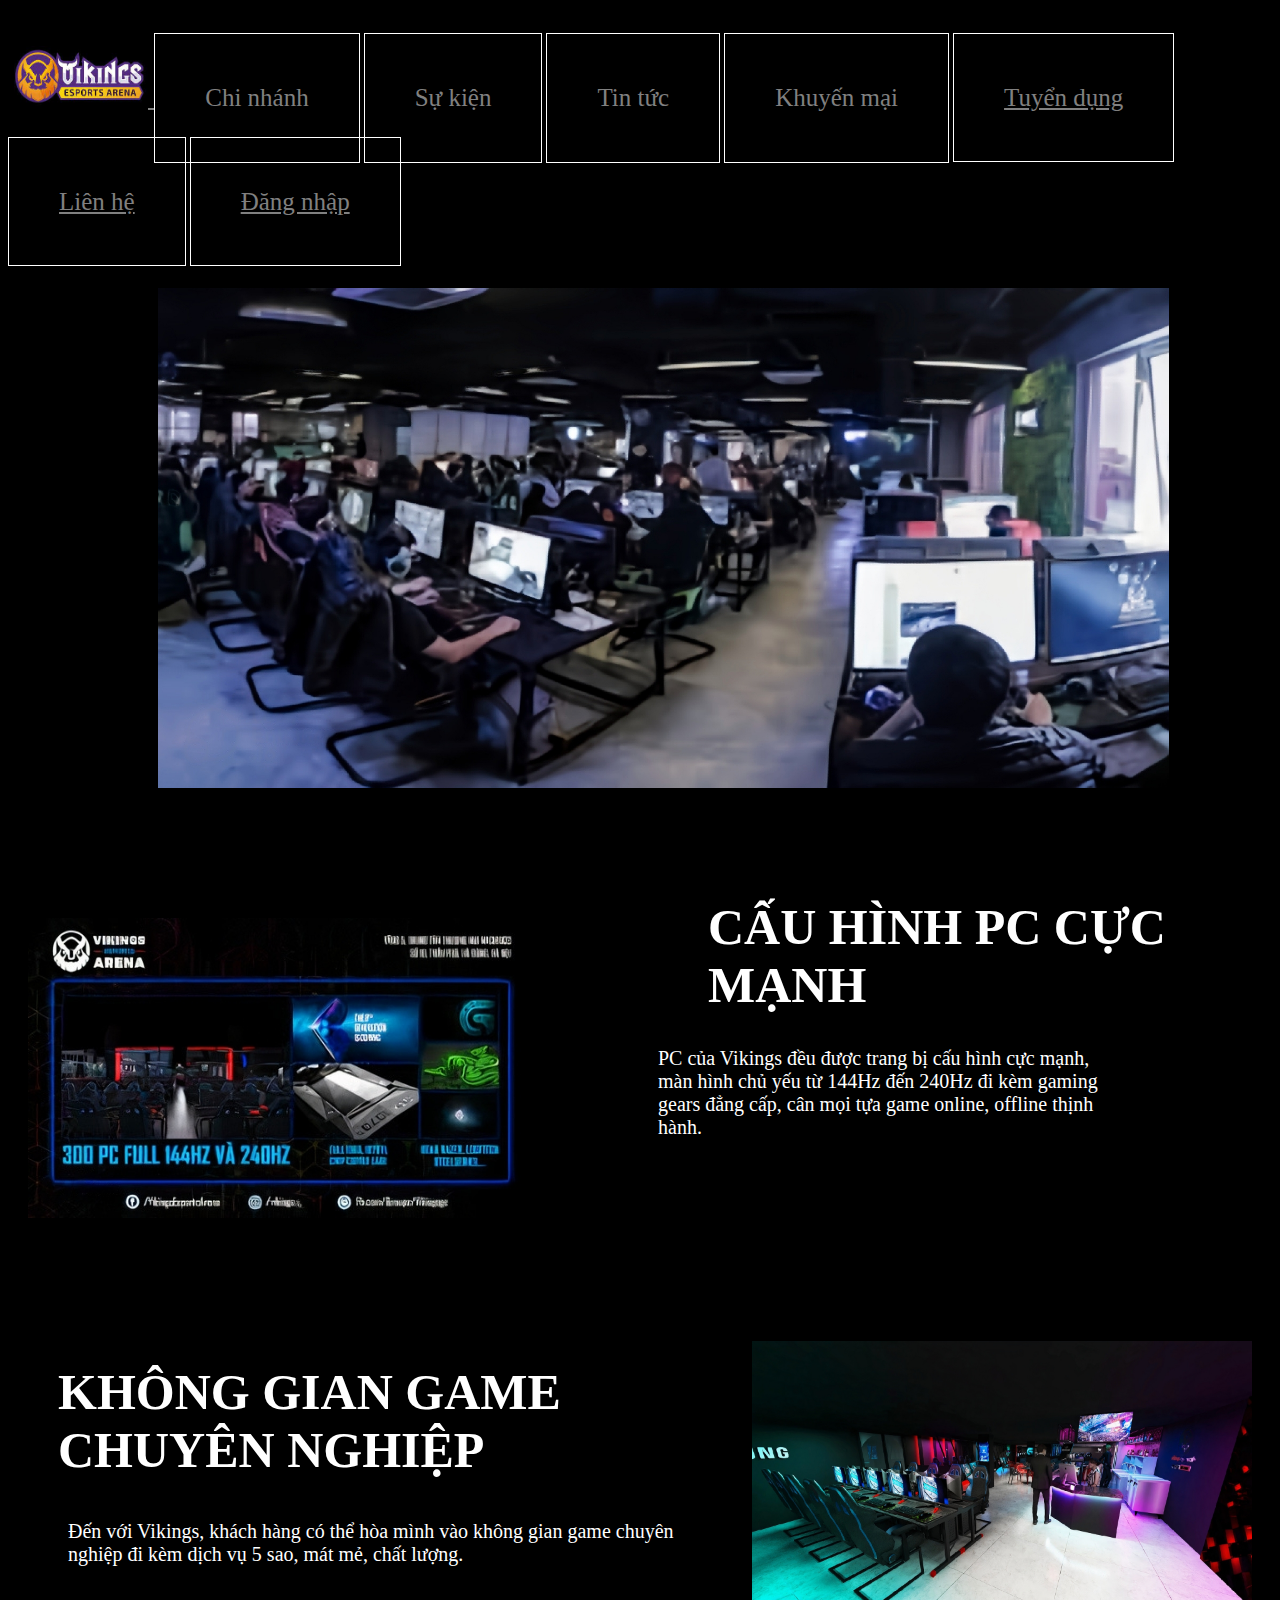
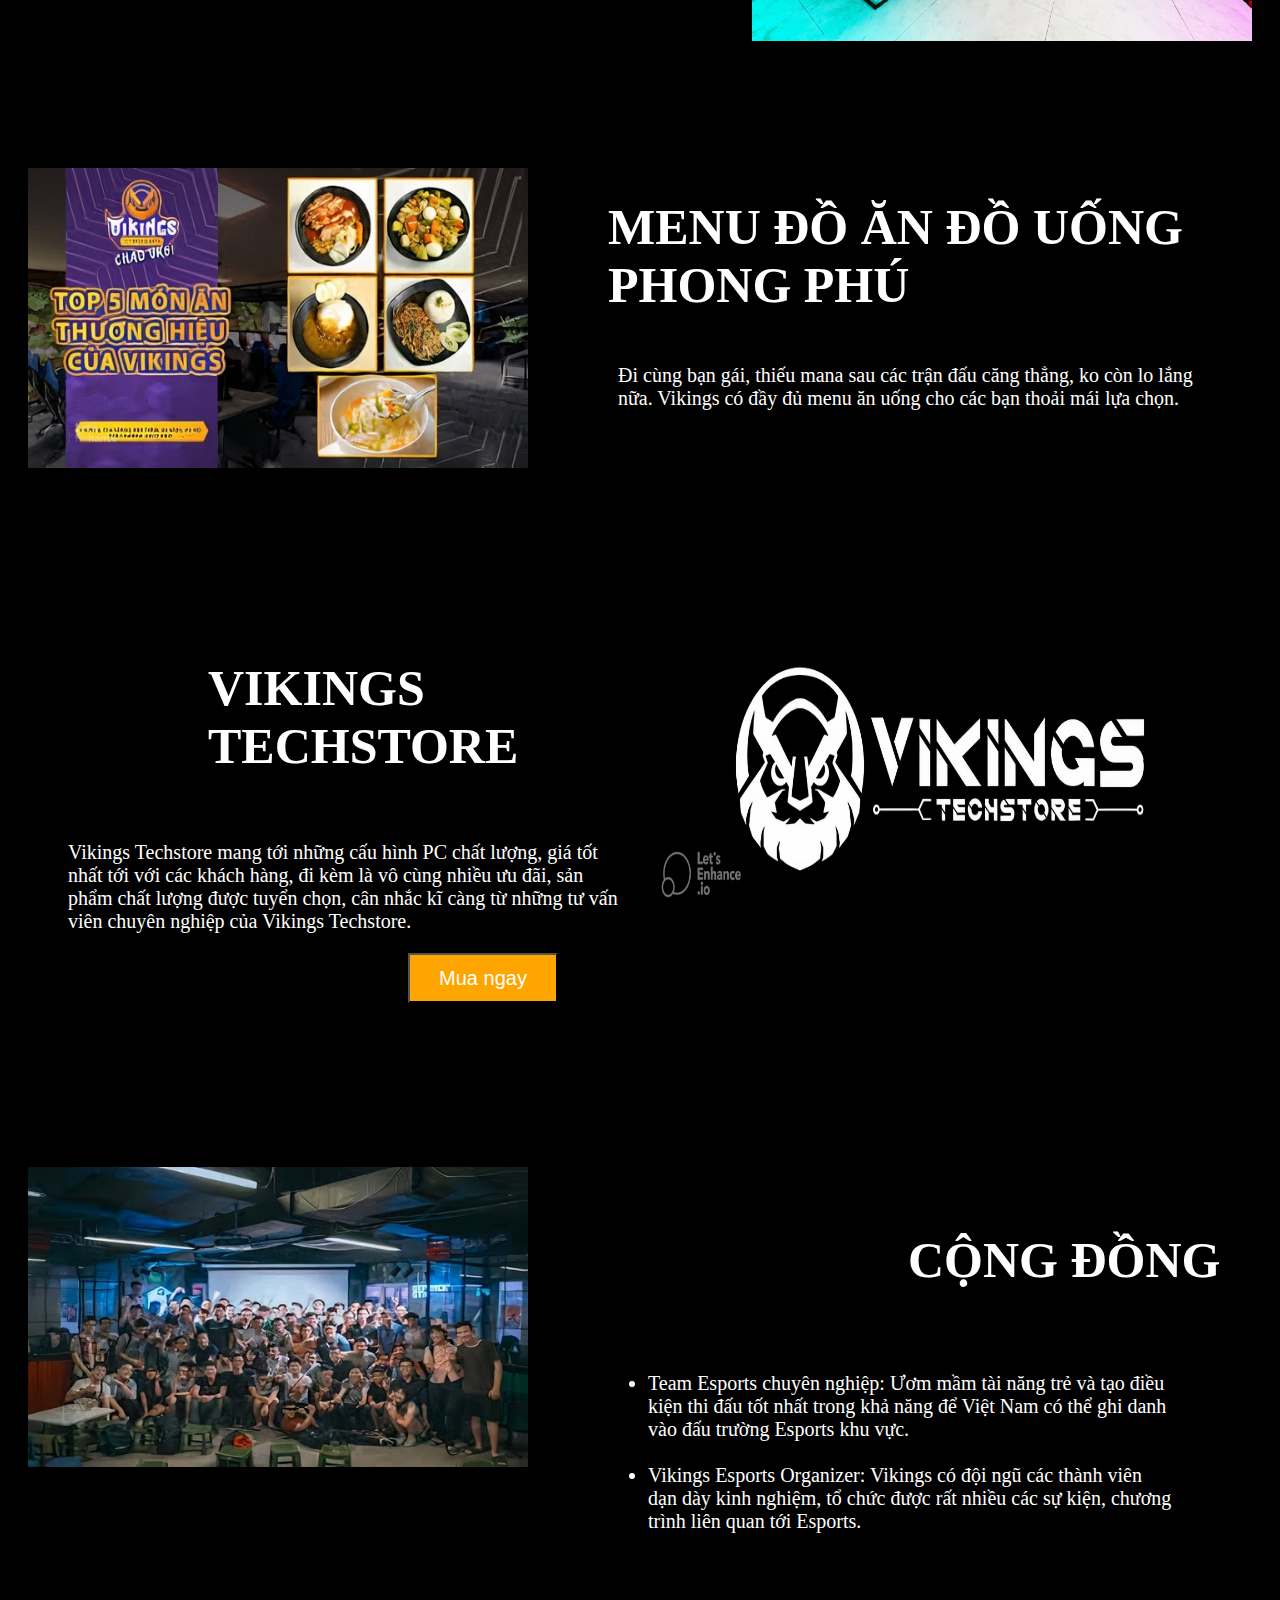
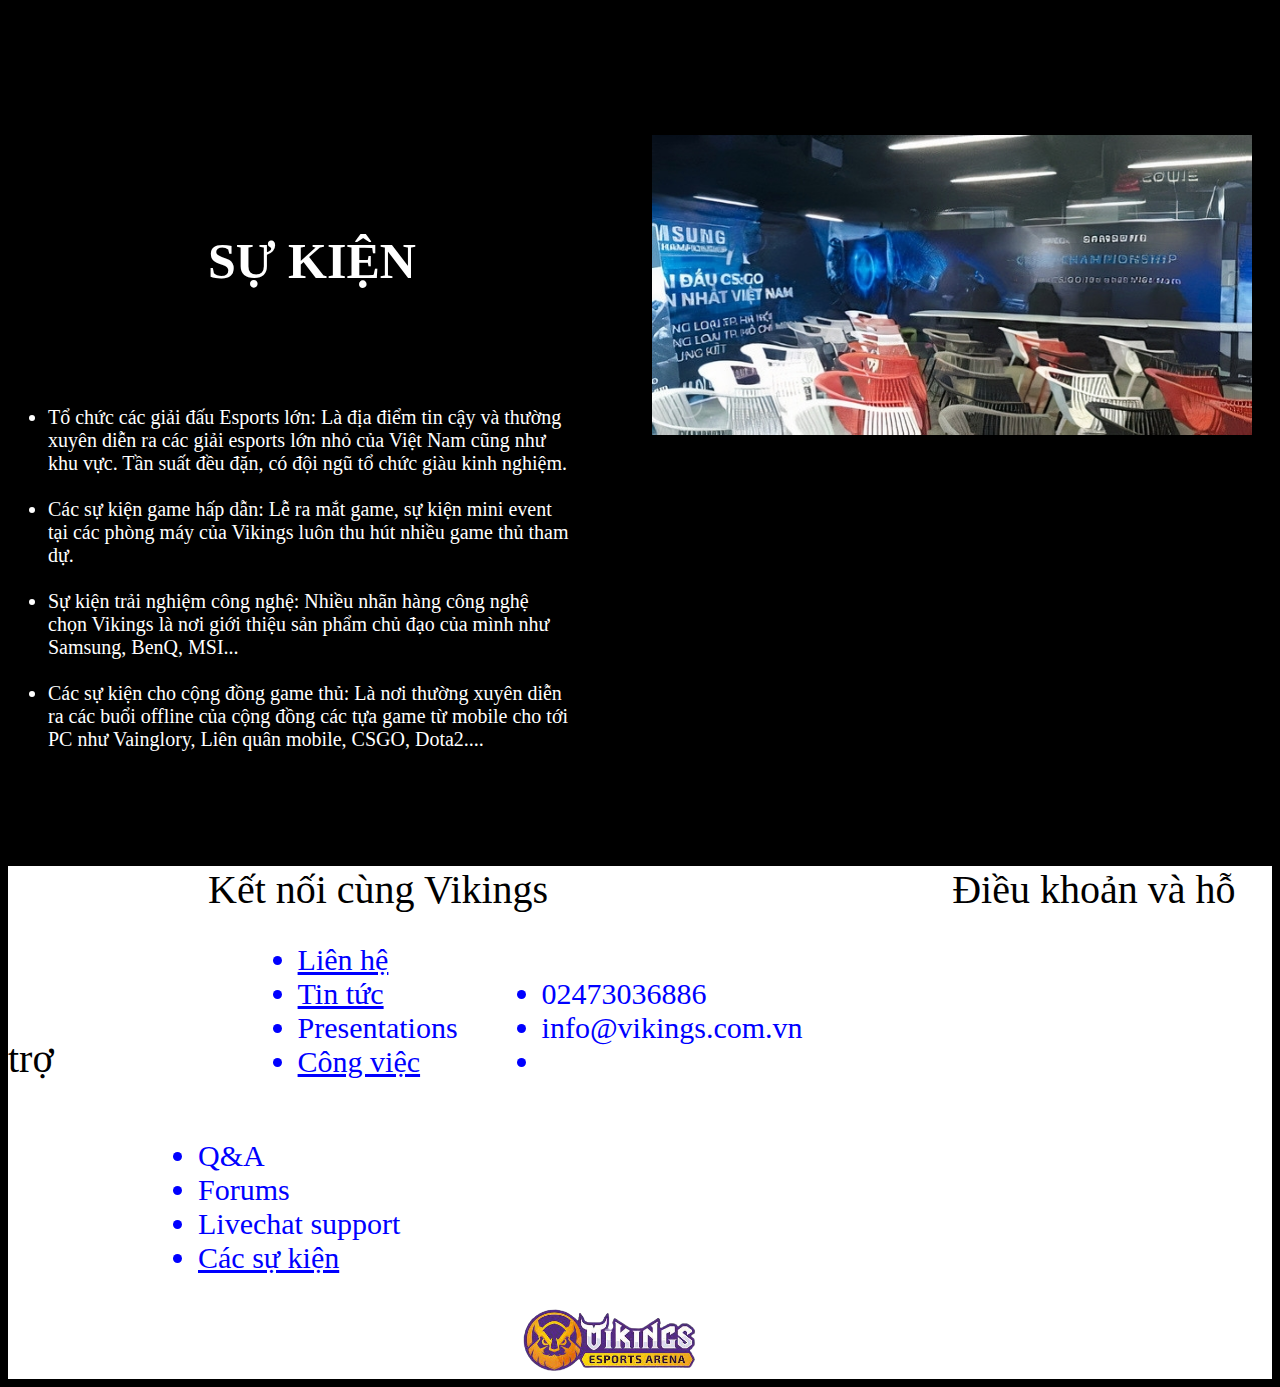
<file: Vikings/index.html>
<!DOCTYPE html>
<html lang="vi">
<head>
   <meta charset="UTF-8">
   <title>Vikings</title>
   <link href="css/style.css" rel="stylesheet">
   <link rel="stylesheet" href="https://cdnjs.cloudflare.com/ajax/libs/font-awesome/6.4.0/css/all.min.css" integrity="sha512-iecdLmaskl7CVkqkXNQ/ZH/XLlvWZOJyj7Yy7tcenmpD1ypASozpmT/E0iPtmFIB46ZmdtAc9eNBvH0H/ZpiBw==" crossorigin="anonymous" referrerpolicy="no-referrer" />
</head>
<body>
<div class="container">
   <nav>
      <a href="#"> <img src="img/logo.jpg" width="140" height="60" alt="logo"> </a>
      <div class="dropdown">
        <p style="border: 1px solid white; padding: 50px;">Chi nhánh</p>
        <div class="dropdown-content">
          <a href="vikinghht.html">Vikings Esports Arena 713 Hoàng Hoa Thám</a>
          <a href="vikingdtn.html">Vikings Esports Arena 15 Đoàn Trần Nghiệp</a>
          <a href="vikingxvnt.html">Vikings Esports Arena 512 Xô Viết Nghệ Tĩnh</a>
        </div>
      </div>
      <div class="dropdown">
        <p style="border: 1px solid white; padding: 50px;"">Sự kiện</p>
        <div class="dropdown-content">
          <p>Giải đấu Vikings LoL Pro League (Đã kết thúc)</p>
          <p>Giải PUBG Discord Vikings Gaming (Đã kết thúc)</p>
          <p>Dota2 Vikings (Đã kết thúc)</p>
          <a href="sukien.html" style="color: orange; margin-left: 450px;">Xem thêm</a>
        </div>
      </div>
      <div class="dropdown">
        <p style="border: 1px solid white; padding: 50px;"">Tin tức</p>
        <div class="dropdown-content">
          <p>Bếp Vikings cập nhật menu mới</p>
          <p>Top game mobile sắp ra mắt năm 2023</p>
          <p>Game award 2022</p>
          <a href="tintuc.html" style="color: orange; margin-left: 450px;">Xem thêm</a>
        </div>
      </div>
      <div class="dropdown">
        <p style="border: 1px solid white; padding: 50px;"">Khuyến mại</p>
        <div class="dropdown-content">
          <p>Khuyển mãi 100% nạp cho khách hàng mới (Đẫ kết thúc)</p>
          <p>Giảm giá giờ chơi (Đã kết thúc)</p>
          <p>Khuyến mãi combo (Đã kết thúc)</p>
          <a href="khuyenmai.html" style="color: orange; margin-left: 450px;">Xem thêm</a>
        </div>
      </div>
      <a href="tuyendung.html" style="border: 1px solid white; padding: 50px;">Tuyển dụng</a>
      <a href="lienhe.html" style="border: 1px solid white; padding: 50px;">Liên hệ</a>
      <a href="dangnhap.html" style="border: 1px solid white; padding: 50px;">Đăng nhập</a>
   </nav>
   <br><br><br><br>
<div class="slideshow-container">
   <div class="mySlides fade">
     <img src="img/pic1.jpeg" style="margin-left:150px; height:500px; width:80%">
   </div>
   <div class="mySlides fade">
     <img src="img/pic2.jpg" style="margin-left:150px; height:500px; width:80%">
   </div>
   <div class="mySlides fade">
     <img src="img/pic3.jpg" style="margin-left:150px; height: 500px; width:80%">
   </div>
   <div class="mySlides fade">
    <img src="img/pic4.jpg" style="margin-left:150px; height: 500px; width:80%">
  </div>
  <div class="mySlides fade">
    <img src="img/pic5.jpg" style="margin-left:150px; height: 500px; width:80%">
  </div>
   <script>
    let slideIndex = 0;
    showSlides();
    function showSlides() {
      let i;
      let slides = document.getElementsByClassName("mySlides");
      for (i = 0; i < slides.length; i++) {
        slides[i].style.display = "none";  
      }
      slideIndex++;
      if (slideIndex > slides.length) {slideIndex = 1}
      slides[slideIndex-1].style.display = "block";  
      setTimeout(showSlides, 5000); 
    }
    </script>
    <br><br><br><br>
<div class="introduction">
      <img src="img/pic6.jpeg" style="float: left; margin:20px; height:300px; width:500px">
      <h1 style="margin-left:700px; font-size:50px">CẤU HÌNH PC CỰC MẠNH</h1>
      <p style="margin-left:650px; margin-right:150px ; font-size:20px">PC của Vikings đều được trang bị cấu hình cực mạnh, màn hình chủ yếu từ 144Hz đến 240Hz đi kèm gaming gears đẳng cấp, cân mọi tựa game online, offline thịnh hành.</p>
      <br><br><br><br><br><br><br><br><br>
      <img src="img/pic7.jpeg" style="float: right; margin:20px; height:300px; width:500px">
      <h2 style="margin-left:50px; font-size:50px">KHÔNG GIAN GAME CHUYÊN NGHIỆP</h2>
      <p style="margin-left:60px; margin-right:560px ; font-size:20px">Đến với Vikings, khách hàng có thể hòa mình vào không gian game chuyên nghiệp đi kèm dịch vụ 5 sao, mát mẻ, chất lượng.</p>
      <br><br><br><br><br><br><br><br><br>
      <img src="img/pic8.jpeg" style="float: left; margin:20px; height:300px; width:500px">
      <h3 style="margin-left:600px; font-size:50px">MENU ĐỒ ĂN ĐỒ UỐNG PHONG PHÚ</h3>
      <p style="margin-left:610px; margin-right:74px ; font-size:20px">Đi cùng bạn gái, thiếu mana sau các trận đấu căng thẳng, ko còn lo lắng nữa. Vikings có đầy đủ menu ăn uống cho các bạn thoải mái lựa chọn.</p>
      <br><br><br><br><br><br><br><br><br>
      <img src="img/pic9.jpg" style="float: right; margin:20px; height:300px; width:600px">
      <h4 style="margin-left:200px; font-size:50px">VIKINGS TECHSTORE</h4>
      <p style="margin-left:60px; margin-right:560px ; font-size:20px">Vikings Techstore mang tới những cấu hình PC chất lượng, giá tốt nhất tới với các khách hàng, đi kèm là vô cùng nhiều ưu đãi, sản phẩm chất lượng được tuyển chọn, cân nhắc kĩ càng từ những tư vấn viên chuyên nghiệp của Vikings Techstore.</p>
      <a style="margin-left:400px" href="https://shopee.vn/vikings_techstore" target="_blank"><button style="height:50px; width:150px" type="button">Mua ngay</button></a>
      <br><br><br><br><br><br><br><br><br>
      <img src="img/pic10.jpeg" style="float: left; margin:20px; height:300px; width:500px">
      <h5 style="margin-left:900px; font-size:50px">CỘNG ĐỒNG</h3>
      <ul style="font-size:20px ; margin-left:600px; margin-right:100px">
        <li>Team Esports chuyên nghiệp: Ươm mầm tài năng trẻ và tạo điều kiện thi đấu tốt nhất trong khả năng để Việt Nam có thể ghi danh vào đấu trường Esports khu vực.</li><br>
        <li>Vikings Esports Organizer: Vikings có đội ngũ các thành viên dạn dày kinh nghiệm, tổ chức được rất nhiều các sự kiện, chương trình liên quan tới Esports.</li>
      </ul> 
      <br><br><br><br><br><br><br><br><br>
      <img src="img/pic11.jpeg" style="float: right; margin:20px; height:300px; width:600px">
      <h6 style="margin-left:200px; font-size:50px">SỰ KIỆN</h6>
      <ul style="font-size: 20px; margin-right:700px">
        <li>Tổ chức các giải đấu Esports lớn: Là địa điểm tin cậy và thường xuyên diễn ra các giải esports lớn nhỏ của Việt Nam cũng như khu vực. Tần suất đều đặn, có đội ngũ tổ chức giàu kinh nghiệm.</li><br>
        <li>Các sự kiện game hấp dẫn: Lễ ra mắt game, sự kiện mini event tại các phòng máy của Vikings luôn thu hút nhiều game thủ tham dự.</li><br>
        <li>Sự kiện trải nghiệm công nghệ: Nhiều nhãn hàng công nghệ chọn Vikings là nơi giới thiệu sản phẩm chủ đạo của mình như Samsung, BenQ, MSI...</li><br>
        <li>Các sự kiện cho cộng đồng game thủ: Là nơi thường xuyên diễn ra các buổi offline của cộng đồng các tựa game từ mobile cho tới PC như Vainglory, Liên quân mobile, CSGO, Dota2....</li><br>
      </ul>
    </div>
    <br><br><br><br>
   <footer>
       <h7 style="margin-left: 200px; font-size: 40px;">Kết nối cùng Vikings</h7>
       <h8 style="margin-left: 400px; font-size: 40px;">Điều khoản và hỗ trợ</h8>
       <ul style="font-size: 30px; margin-left: 200px; width: 200px; display: inline-block;">
        <li><a href="lienhe.html" style="color: blue;">Liên hệ</a></li>
        <li><a href="tintuc.html" style="color: blue;">Tin tức</a></li>
        <li>Presentations</li>
        <li><a href="tuyendung.html" style="color: blue;">Công việc</a></li>
      </ul>
      <ul style="font-size: 30px; width: 300px; display: inline-block;">
        <li><i class="fa-solid fa-phone"></i>02473036886</li>
        <li><i class="fa-solid fa-envelope"></i>info@vikings.com.vn</li>
        <li><a href="https://www.facebook.com/Vikings.Gaming" target="_blank"><i class="fa-brands fa-square-facebook fa-xl" style="color: blue;"></i></a></li>
      </ul>
      <ul style="font-size: 30px; margin-left: 150px; width: 300px; display: inline-block;">
        <li>Q&A</li>
        <li>Forums</li>
        <li>Livechat support</li>
        <li><a href="sukien.html" style="color: blue;">Các sự kiện</a></li>
      </ul>
      <br>
      <img src="img/logo2.png" style="height:70px; margin-left: 40%;">
   </footer>
</div>
<script src="js/firebase.js"></script>
</body>
</html>
</file>
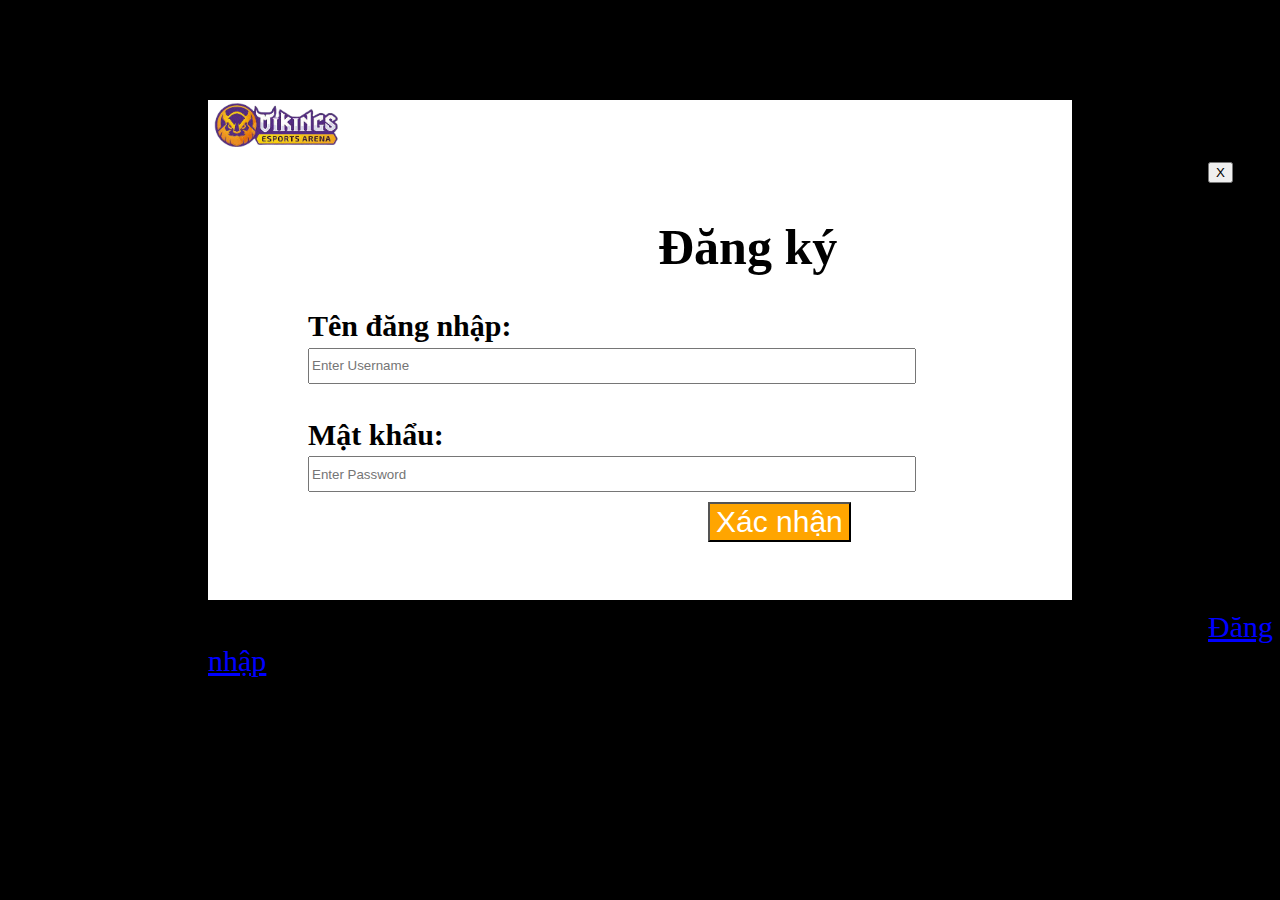
<file: Vikings/dangky.html>
<!DOCTYPE html>
<html lang="vi">
<head>
   <meta charset="UTF-8">
   <title>Đăng Ký</title>
   <link href="css/style.css" rel="stylesheet">
   <link rel="stylesheet" href="https://cdnjs.cloudflare.com/ajax/libs/font-awesome/6.4.0/css/all.min.css" integrity="sha512-iecdLmaskl7CVkqkXNQ/ZH/XLlvWZOJyj7Yy7tcenmpD1ypASozpmT/E0iPtmFIB46ZmdtAc9eNBvH0H/ZpiBw==" crossorigin="anonymous" referrerpolicy="no-referrer" />
</head>
<body>
    <div class="form-popup" id="myForm">
        <form action="index.html" class="form-container">
            <img src="img/logo2.png" style="height:50px; float: left;">  
            <a href="index.html"><button type="button">X</button></a>
          <h1 style="margin-left: 450px; font-size: 50px;">Đăng ký</h1>
          <label style="margin-left: 100px;" for="user"><b><i class="fa-solid fa-user"></i> Tên đăng nhập:</b></label>
          <br>
          <input type="text" placeholder="Enter Username" name="user" required style="height: 30px; width: 600px; margin-left: 100px;">
          <br><br>
          <label style="margin-left: 100px;" for="pass"><b><i class="fa-solid fa-lock"></i> Mật khẩu:</b></label>
          <br>
          <input type="password" placeholder="Enter Password" name="pass" required style="height: 30px; width: 600px; margin-left: 100px">
          <br>
          <button style="color: white; font-size: 30px; margin-left: 500px; margin-top:10px" type="submit" class="btn">Xác nhận</button>
        </form>
        <br><br>
        <a href="dangnhap.html">Đăng nhập</a>
      </div>
</body>
</file>
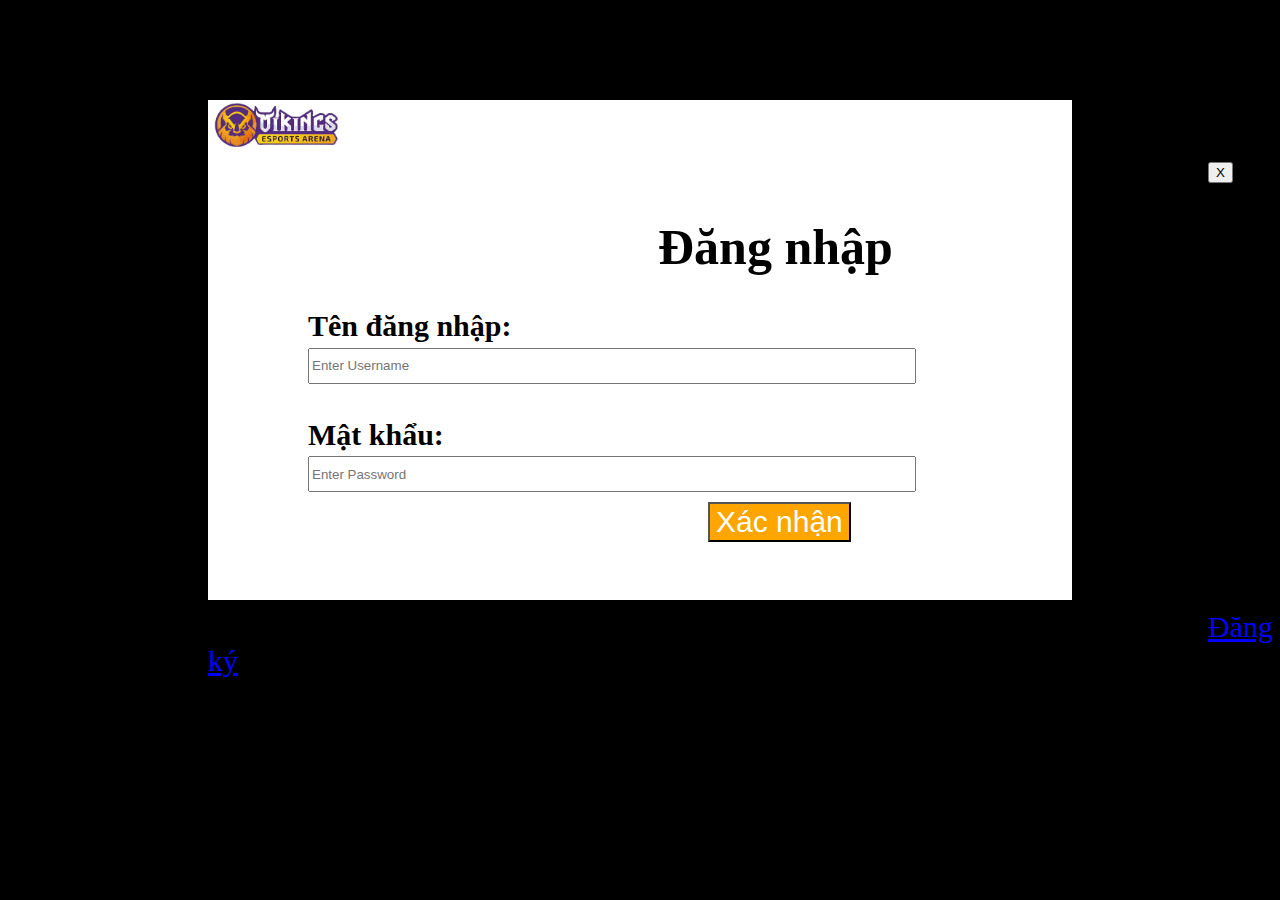
<file: Vikings/dangnhap.html>
<!DOCTYPE html>
<html lang="vi">
<head>
   <meta charset="UTF-8">
   <title>Đăng nhập</title>
   <link href="css/style.css" rel="stylesheet">
   <link rel="stylesheet" href="https://cdnjs.cloudflare.com/ajax/libs/font-awesome/6.4.0/css/all.min.css" integrity="sha512-iecdLmaskl7CVkqkXNQ/ZH/XLlvWZOJyj7Yy7tcenmpD1ypASozpmT/E0iPtmFIB46ZmdtAc9eNBvH0H/ZpiBw==" crossorigin="anonymous" referrerpolicy="no-referrer" />
</head>
<body>
    <div class="form-popup" id="myForm">
        <form action="index.html" class="form-container">
            <img src="img/logo2.png" style="height:50px; float: left;">  
            <a href="index.html"><button type="button">X</button></a>
          <h1 style="margin-left: 450px; font-size: 50px;">Đăng nhập</h1>
          <label style="margin-left: 100px;" for="user"><b><i class="fa-solid fa-user"></i> Tên đăng nhập:</b></label>
          <br>
          <input type="text" placeholder="Enter Username" name="user" required style="height: 30px; width: 600px; margin-left: 100px;">
          <br><br>
          <label style="margin-left: 100px;" for="pass"><b><i class="fa-solid fa-lock"></i> Mật khẩu:</b></label>
          <br>
          <input type="password" placeholder="Enter Password" name="pass" required style="height: 30px; width: 600px; margin-left: 100px">
          <br>
          <button style="color: white; font-size: 30px; margin-left: 500px; margin-top:10px" type="submit" class="btn">Xác nhận</button>
        </form>
        <br><br>
        <a href="dangky.html">Đăng ký</a>
      </div>
</body>
</file>
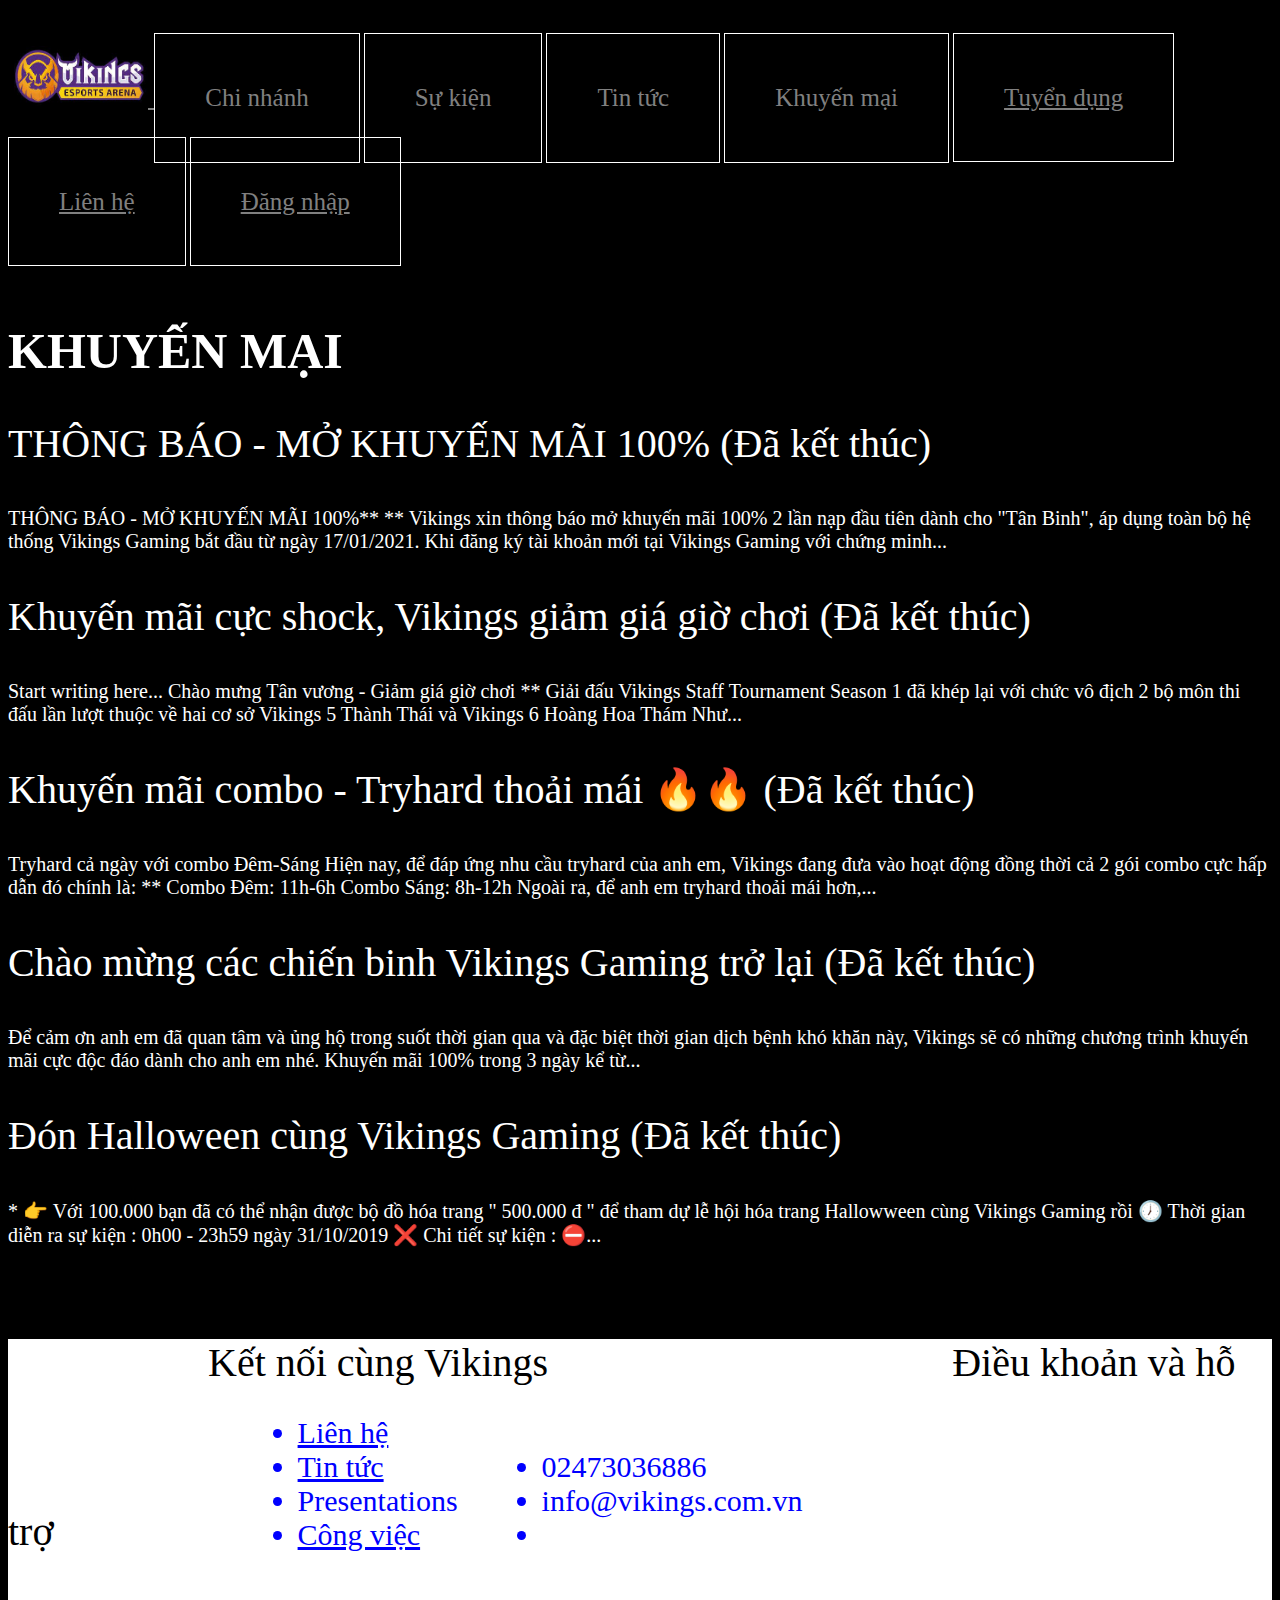
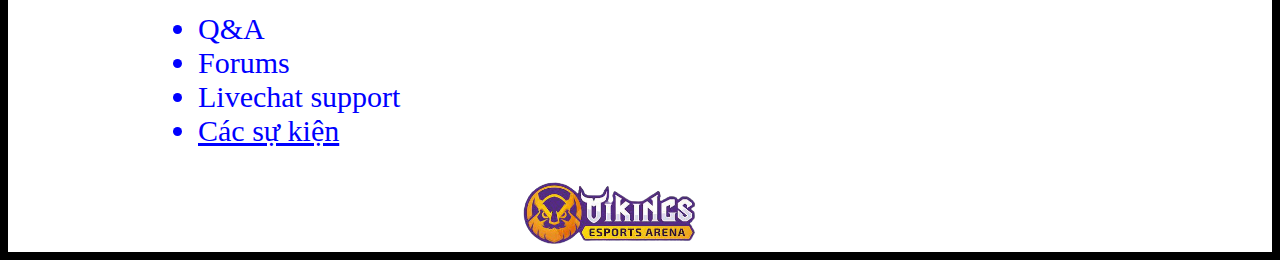
<file: Vikings/khuyenmai.html>
<!DOCTYPE html>
<html lang="vi">
<head>
   <meta charset="UTF-8">
   <title>Khuyến mại</title>
   <link href="css/style.css" rel="stylesheet">
   <link rel="stylesheet" href="https://cdnjs.cloudflare.com/ajax/libs/font-awesome/6.4.0/css/all.min.css" integrity="sha512-iecdLmaskl7CVkqkXNQ/ZH/XLlvWZOJyj7Yy7tcenmpD1ypASozpmT/E0iPtmFIB46ZmdtAc9eNBvH0H/ZpiBw==" crossorigin="anonymous" referrerpolicy="no-referrer" />
</head>
<body>
<div class="container">
   <nav>
      <a href="index.html"> <img src="img/logo.jpg" width="140" height="60" alt="logo"> </a>
      <div class="dropdown">
        <p style="border: 1px solid white; padding: 50px;">Chi nhánh</p>
        <div class="dropdown-content">
          <a href="vikinghht.html">Vikings Esports Arena 713 Hoàng Hoa Thám</a>
          <a href="vikingdtn.html">Vikings Esports Arena 15 Đoàn Trần Nghiệp</a>
          <a href="vikingxvnt.html">Vikings Esports Arena 512 Xô Viết Nghệ Tĩnh</a>
        </div>
      </div>
      <div class="dropdown">
        <p style="border: 1px solid white; padding: 50px;"">Sự kiện</p>
        <div class="dropdown-content">
          <p>Giải đấu Vikings LoL Pro League (Đã kết thúc)</p>
          <p>Giải PUBG Discord Vikings Gaming (Đã kết thúc)</p>
          <p>Dota2 Vikings (Đã kết thúc)</p>
          <a href="sukien.html" style="color: orange; margin-left: 450px;">Xem thêm</a>
        </div>
      </div>
      <div class="dropdown">
        <p style="border: 1px solid white; padding: 50px;"">Tin tức</p>
        <div class="dropdown-content">
          <p>Bếp Vikings cập nhật menu mới</p>
          <p>Top game mobile sắp ra mắt năm 2023</p>
          <p>Game award 2022</p>
          <a href="tintuc.html" style="color: orange; margin-left: 450px;">Xem thêm</a>
        </div>
      </div>
      <div class="dropdown">
        <p style="border: 1px solid white; padding: 50px;"">Khuyến mại</p>
        <div class="dropdown-content">
          <p>Khuyển mãi 100% nạp cho khách hàng mới (Đẫ kết thúc)</p>
          <p>Giảm giá giờ chơi (Đã kết thúc)</p>
          <p>Khuyến mãi combo (Đã kết thúc)</p>
          <a href="#" style="color: orange; margin-left: 450px;">Xem thêm</a>
        </div>
      </div>
      <a href="tuyendung.html" style="border: 1px solid white; padding: 50px;">Tuyển dụng</a>
      <a href="lienhe.html" style="border: 1px solid white; padding: 50px;">Liên hệ</a>
      <a href="dangnhap.html" style="border: 1px solid white; padding: 50px;">Đăng nhập</a>
   </nav>
   <br><br><br><br>
<div class="introduction">
      <h1 style="font-size: 50px;">KHUYẾN MẠI</h1>
      <p style="font-size: 40px;">THÔNG BÁO - MỞ KHUYẾN MÃI 100% (Đã kết thúc)</p>
      <p style="font-size: 20px;">THÔNG BÁO - MỞ KHUYẾN MÃI 100%** ** Vikings xin thông báo mở khuyến mãi 100% 2 lần nạp đầu tiên dành cho "Tân Binh", áp dụng toàn bộ hệ thống Vikings Gaming bắt đầu từ ngày 17/01/2021. Khi đăng ký tài khoản mới tại Vikings Gaming với chứng minh...</p>
      <p style="font-size: 40px;">Khuyến mãi cực shock, Vikings giảm giá giờ chơi (Đã kết thúc)</p>
      <p style="font-size: 20px;">Start writing here... Chào mưng Tân vương - Giảm giá giờ chơi ** Giải đấu Vikings Staff Tournament Season 1 đã khép lại với chức vô địch 2 bộ môn thi đấu lần lượt thuộc về hai cơ sở Vikings 5 Thành Thái và Vikings 6 Hoàng Hoa Thám Như...</p>
      <p style="font-size: 40px;">Khuyến mãi combo - Tryhard thoải mái 🔥🔥 (Đã kết thúc)</p>
      <p style="font-size: 20px;">Tryhard cả ngày với combo Đêm-Sáng Hiện nay, để đáp ứng nhu cầu tryhard của anh em, Vikings đang đưa vào hoạt động đồng thời cả 2 gói combo cực hấp dẫn đó chính là: ** Combo Đêm: 11h-6h Combo Sáng: 8h-12h Ngoài ra, để anh em tryhard thoải mái hơn,...</p>
      <p style="font-size: 40px;">Chào mừng các chiến binh Vikings Gaming trở lại (Đã kết thúc)</p>
      <p style="font-size: 20px;">Để cảm ơn anh em đã quan tâm và ủng hộ trong suốt thời gian qua và đặc biệt thời gian dịch bệnh khó khăn này, Vikings sẽ có những chương trình khuyến mãi cực độc đáo dành cho anh em nhé. Khuyến mãi 100% trong 3 ngày kể từ...</p>
      <p style="font-size: 40px;">Đón Halloween cùng Vikings Gaming (Đã kết thúc)</p>
      <p style="font-size: 20px;">* 👉 Với 100.000 bạn đã có thể nhận được bộ đồ hóa trang " 500.000 đ " để tham dự lễ hội hóa trang Hallowween cùng Vikings Gaming rồi 🕖 Thời gian diễn ra sự kiện : 0h00 - 23h59 ngày 31/10/2019 ❌ Chi tiết sự kiện : ⛔️...</p>
    </div>
    <br><br><br><br>
   <footer>
    <h7 style="margin-left: 200px; font-size: 40px;">Kết nối cùng Vikings</h7>
    <h8 style="margin-left: 400px; font-size: 40px;">Điều khoản và hỗ trợ</h8>
       <ul style="font-size: 30px; margin-left: 200px; width: 200px; display: inline-block;">
        <li><a href="lienhe.html" style="color: blue;">Liên hệ</a></li>
        <li><a href="tintuc.html" style="color: blue;">Tin tức</a></li>
        <li>Presentations</li>
        <li><a href="tuyendung.html" style="color: blue;">Công việc</a></li>
      </ul>
      <ul style="font-size: 30px; width: 300px; display: inline-block;">
        <li><i class="fa-solid fa-phone"></i>02473036886</li>
        <li><i class="fa-solid fa-envelope"></i>info@vikings.com.vn</li>
        <li><a href="https://www.facebook.com/Vikings.Gaming" target="_blank"><i class="fa-brands fa-square-facebook fa-xl" style="color: blue;"></i></a></li>
      </ul>
      <ul style="font-size: 30px; margin-left: 150px; width: 300px; display: inline-block;">
        <li>Q&A</li>
        <li>Forums</li>
        <li>Livechat support</li>
        <li><a href="sukien.html" style="color: blue;">Các sự kiện</a></li>
      </ul>
      <br>
      <img src="img/logo2.png" style="height:70px; margin-left: 40%;">
   </footer>
</div>
</body>
</html>
</file>
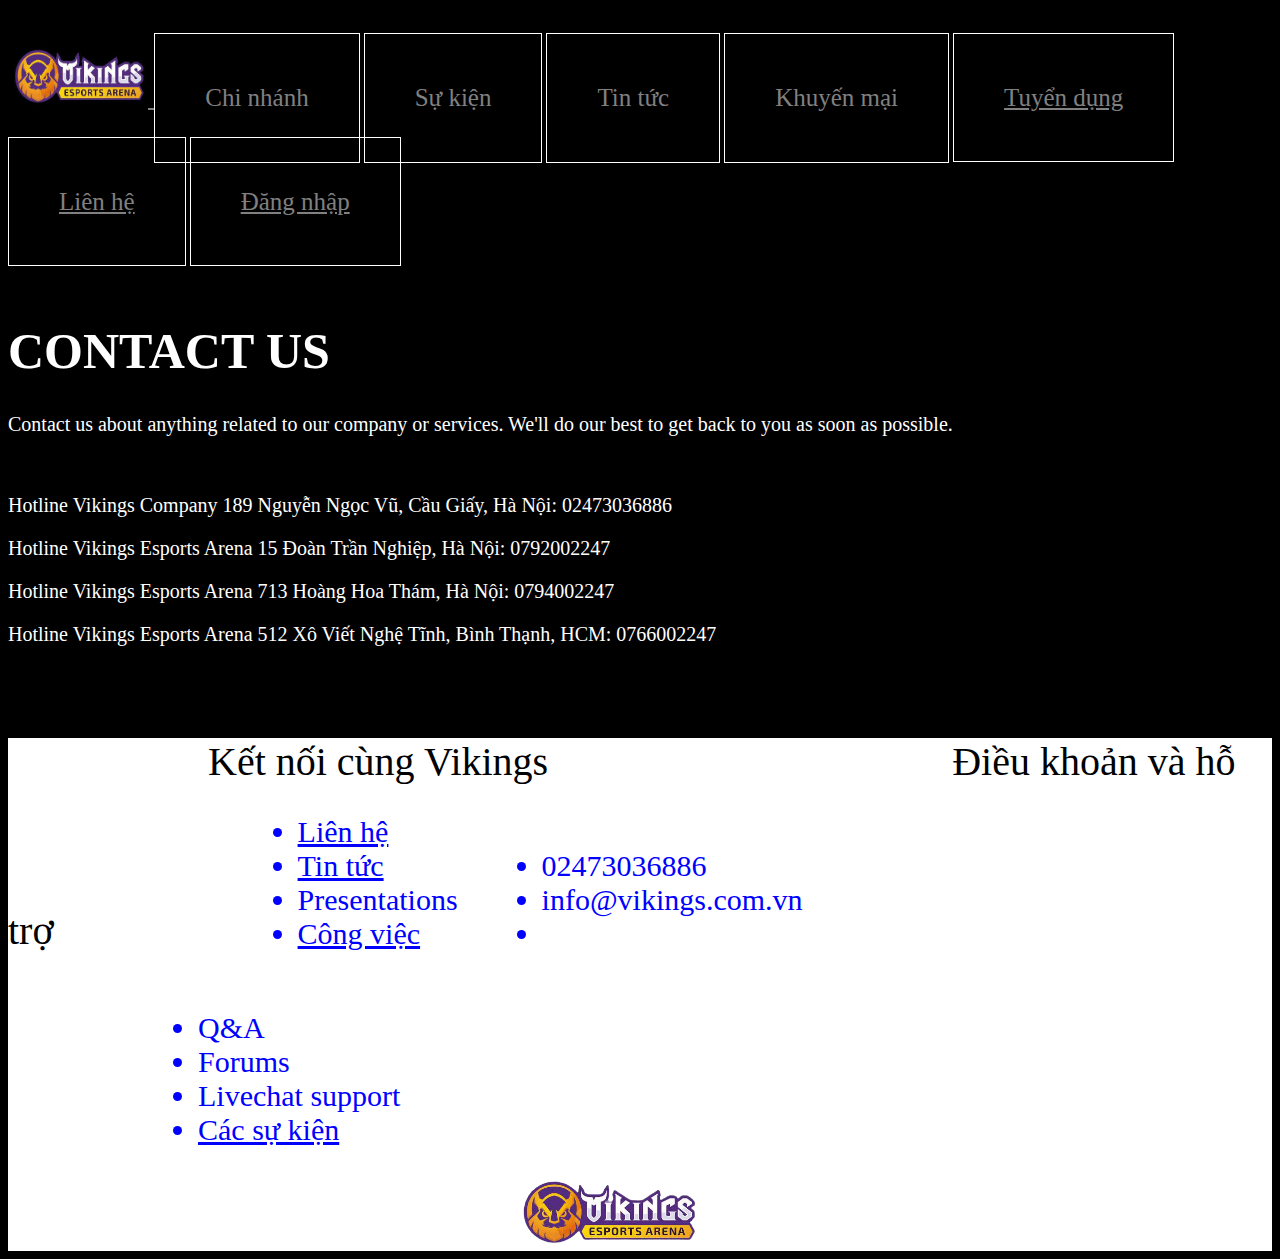
<file: Vikings/lienhe.html>
<!DOCTYPE html>
<html lang="vi">
<head>
   <meta charset="UTF-8">
   <title>Liên hệ</title>
   <link href="css/style.css" rel="stylesheet">
   <link rel="stylesheet" href="https://cdnjs.cloudflare.com/ajax/libs/font-awesome/6.4.0/css/all.min.css" integrity="sha512-iecdLmaskl7CVkqkXNQ/ZH/XLlvWZOJyj7Yy7tcenmpD1ypASozpmT/E0iPtmFIB46ZmdtAc9eNBvH0H/ZpiBw==" crossorigin="anonymous" referrerpolicy="no-referrer" />
</head>
<body>
<div class="container">
   <nav>
      <a href="index.html"> <img src="img/logo.jpg" width="140" height="60" alt="logo"> </a>
      <div class="dropdown">
        <p style="border: 1px solid white; padding: 50px;">Chi nhánh</p>
        <div class="dropdown-content">
          <a href="vikinghht.html">Vikings Esports Arena 713 Hoàng Hoa Thám</a>
          <a href="vikingdtn.html">Vikings Esports Arena 15 Đoàn Trần Nghiệp</a>
          <a href="vikingxvnt.html">Vikings Esports Arena 512 Xô Viết Nghệ Tĩnh</a>
        </div>
      </div>
      <div class="dropdown">
        <p style="border: 1px solid white; padding: 50px;"">Sự kiện</p>
        <div class="dropdown-content">
          <p>Giải đấu Vikings LoL Pro League (Đã kết thúc)</p>
          <p>Giải PUBG Discord Vikings Gaming (Đã kết thúc)</p>
          <p>Dota2 Vikings (Đã kết thúc)</p>
          <a href="sukien.html" style="color: orange; margin-left: 450px;">Xem thêm</a>
        </div>
      </div>
      <div class="dropdown">
        <p style="border: 1px solid white; padding: 50px;"">Tin tức</p>
        <div class="dropdown-content">
          <p>Bếp Vikings cập nhật menu mới</p>
          <p>Top game mobile sắp ra mắt năm 2023</p>
          <p>Game award 2022</p>
          <a href="tintuc.html" style="color: orange; margin-left: 450px;">Xem thêm</a>
        </div>
      </div>
      <div class="dropdown">
        <p style="border: 1px solid white; padding: 50px;"">Khuyến mại</p>
        <div class="dropdown-content">
          <p>Khuyển mãi 100% nạp cho khách hàng mới (Đẫ kết thúc)</p>
          <p>Giảm giá giờ chơi (Đã kết thúc)</p>
          <p>Khuyến mãi combo (Đã kết thúc)</p>
          <a href="khuyenmai.html" style="color: orange; margin-left: 450px;">Xem thêm</a>
        </div>
      </div>
      <a href="tuyendung.html" style="border: 1px solid white; padding: 50px;">Tuyển dụng</a>
      <a href="#" style="border: 1px solid white; padding: 50px;">Liên hệ</a>
      <a href="dangnhap.html" style="border: 1px solid white; padding: 50px;">Đăng nhập</a>
   </nav>
   <br><br><br><br>
<div class="introduction">
      <h1 style="font-size: 50px;">CONTACT US</h1>
      <p style="font-size: 20px;">Contact us about anything related to our company or services. We'll do our best to get back to you as soon as possible.</p>
      <br>
      <p style="font-size: 20px;">Hotline Vikings Company 189 Nguyễn Ngọc Vũ, Cầu Giấy, Hà Nội: 02473036886</p>
      <p style="font-size: 20px;">Hotline Vikings Esports Arena 15 Đoàn Trần Nghiệp, Hà Nội: 0792002247</p>
      <p style="font-size: 20px;">Hotline Vikings Esports Arena 713 Hoàng Hoa Thám, Hà Nội: 0794002247</p>
      <p style="font-size: 20px;">Hotline Vikings Esports Arena 512 Xô Viết Nghệ Tĩnh, Bình Thạnh, HCM: 0766002247</p>
    </div>
    <br><br><br><br>
   <footer>
    <h7 style="margin-left: 200px; font-size: 40px;">Kết nối cùng Vikings</h7>
    <h8 style="margin-left: 400px; font-size: 40px;">Điều khoản và hỗ trợ</h8>
       <ul style="font-size: 30px; margin-left: 200px; width: 200px; display: inline-block;">
        <li><a href="#" style="color: blue;">Liên hệ</a></li>
        <li><a href="tintuc.html" style="color: blue;">Tin tức</a></li>
        <li>Presentations</li>
        <li><a href="tuyendung.html" style="color: blue;">Công việc</a></li>
      </ul>
      <ul style="font-size: 30px; width: 300px; display: inline-block;">
        <li><i class="fa-solid fa-phone"></i>02473036886</li>
        <li><i class="fa-solid fa-envelope"></i>info@vikings.com.vn</li>
        <li><a href="https://www.facebook.com/Vikings.Gaming" target="_blank"><i class="fa-brands fa-square-facebook fa-xl" style="color: blue;"></i></a></li>
      </ul>
      <ul style="font-size: 30px; margin-left: 150px; width: 300px; display: inline-block;">
        <li>Q&A</li>
        <li>Forums</li>
        <li>Livechat support</li>
        <li><a href="sukien.html" style="color: blue;">Các sự kiện</a></li>
      </ul>
      <br>
      <img src="img/logo2.png" style="height:70px; margin-left: 40%;">
   </footer>
</div>
</body>
</html>
</file>
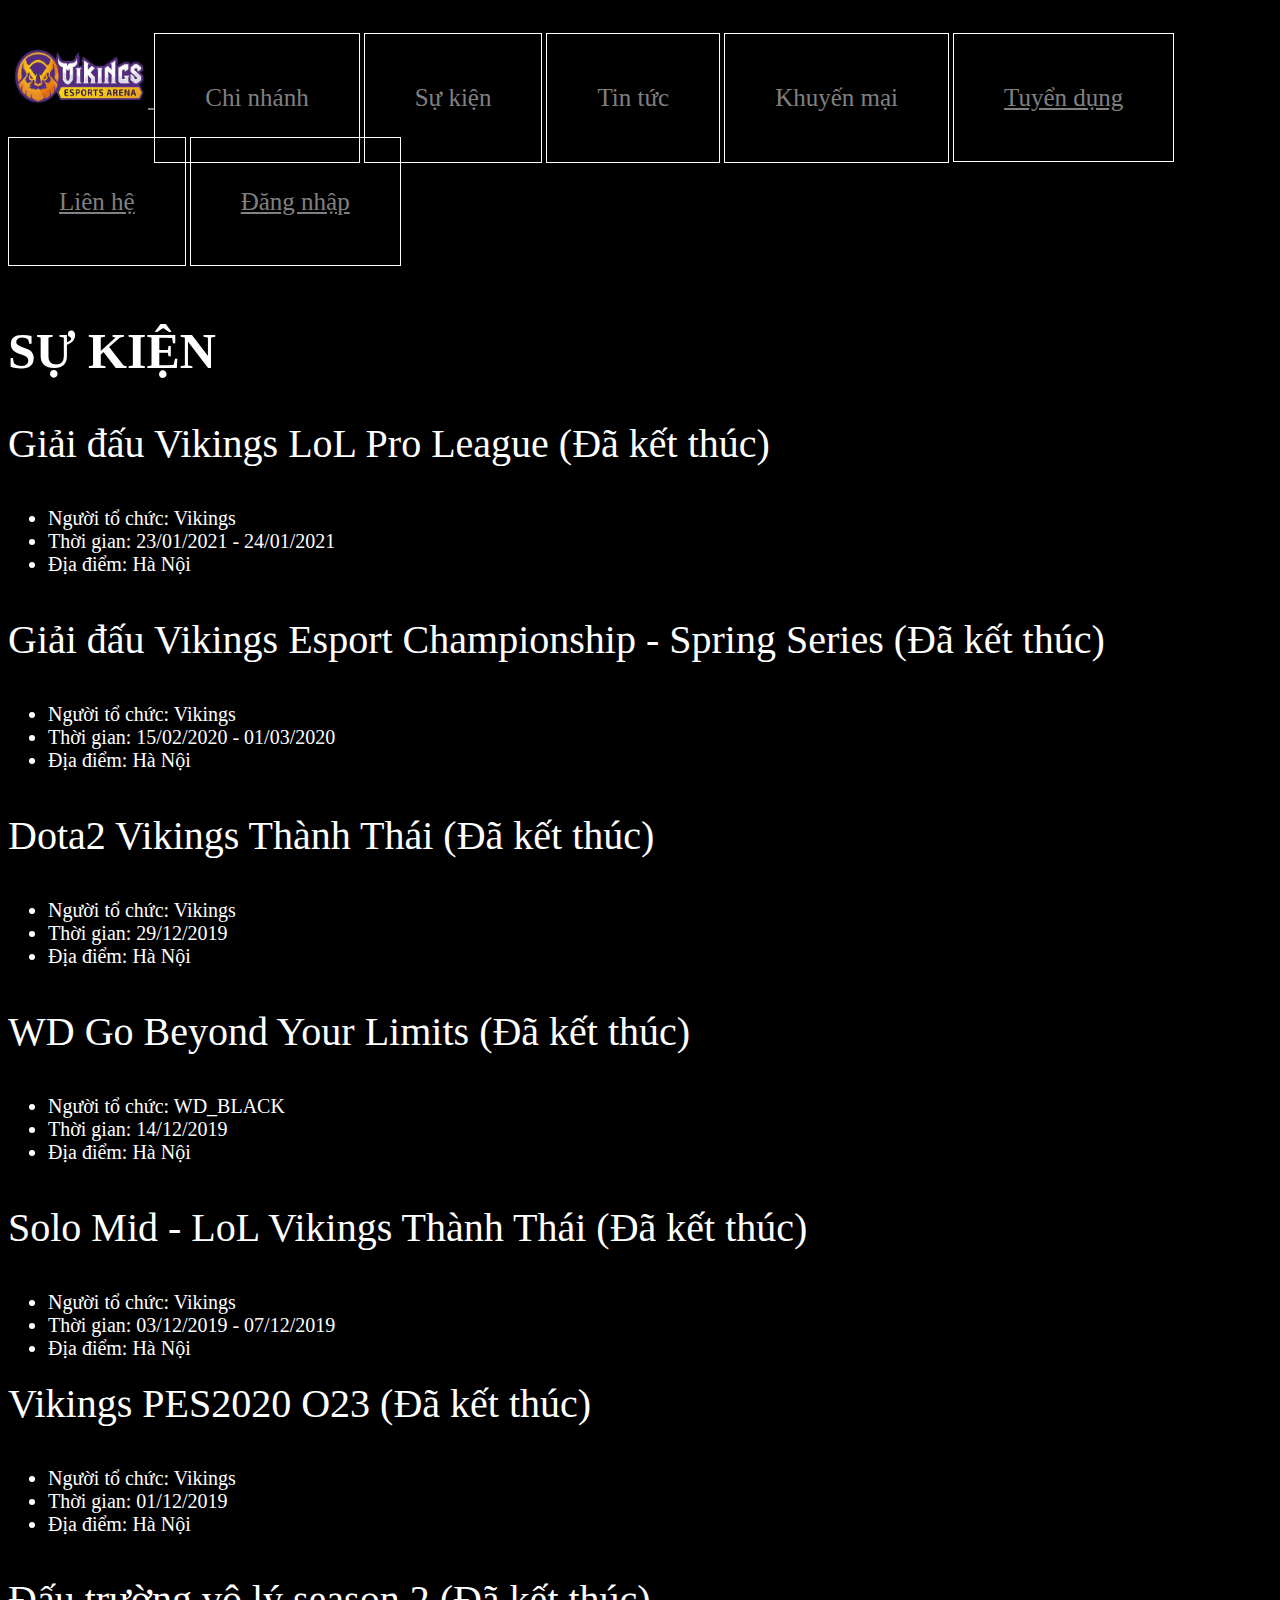
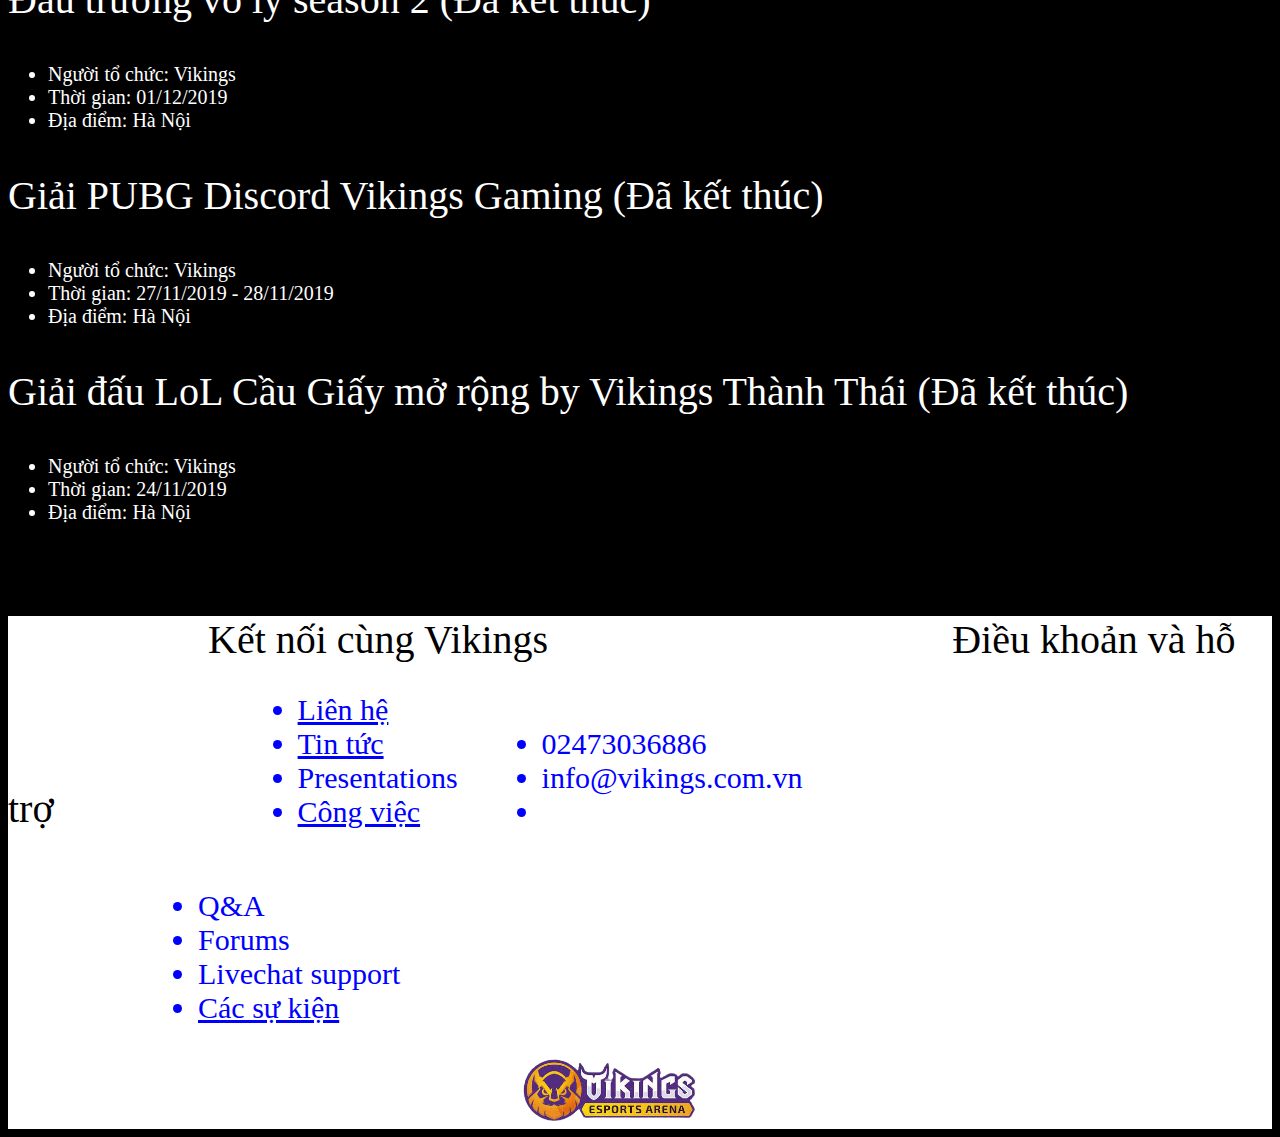
<file: Vikings/sukien.html>
<!DOCTYPE html>
<html lang="vi">
<head>
   <meta charset="UTF-8">
   <title>Sự kiện</title>
   <link href="css/style.css" rel="stylesheet">
   <link rel="stylesheet" href="https://cdnjs.cloudflare.com/ajax/libs/font-awesome/6.4.0/css/all.min.css" integrity="sha512-iecdLmaskl7CVkqkXNQ/ZH/XLlvWZOJyj7Yy7tcenmpD1ypASozpmT/E0iPtmFIB46ZmdtAc9eNBvH0H/ZpiBw==" crossorigin="anonymous" referrerpolicy="no-referrer" />
</head>
<body>
<div class="container">
   <nav>
      <a href="index.html"> <img src="img/logo.jpg" width="140" height="60" alt="logo"> </a>
      <div class="dropdown">
        <p style="border: 1px solid white; padding: 50px;">Chi nhánh</p>
        <div class="dropdown-content">
          <a href="vikinghht.html">Vikings Esports Arena 713 Hoàng Hoa Thám</a>
          <a href="vikingdtn.html">Vikings Esports Arena 15 Đoàn Trần Nghiệp</a>
          <a href="vikingxvnt.html">Vikings Esports Arena 512 Xô Viết Nghệ Tĩnh</a>
        </div>
      </div>
      <div class="dropdown">
        <p style="border: 1px solid white; padding: 50px;"">Sự kiện</p>
        <div class="dropdown-content">
          <p>Giải đấu Vikings LoL Pro League (Đã kết thúc)</p>
          <p>Giải PUBG Discord Vikings Gaming (Đã kết thúc)</p>
          <p>Dota2 Vikings (Đã kết thúc)</p>
          <a href="#" style="color: orange; margin-left: 450px;">Xem thêm</a>
        </div>
      </div>
      <div class="dropdown">
        <p style="border: 1px solid white; padding: 50px;"">Tin tức</p>
        <div class="dropdown-content">
          <p>Bếp Vikings cập nhật menu mới</p>
          <p>Top game mobile sắp ra mắt năm 2023</p>
          <p>Game award 2022</p>
          <a href="tintuc.html" style="color: orange; margin-left: 450px;">Xem thêm</a>
        </div>
      </div>
      <div class="dropdown">
        <p style="border: 1px solid white; padding: 50px;"">Khuyến mại</p>
        <div class="dropdown-content">
          <p>Khuyển mãi 100% nạp cho khách hàng mới (Đẫ kết thúc)</p>
          <p>Giảm giá giờ chơi (Đã kết thúc)</p>
          <p>Khuyến mãi combo (Đã kết thúc)</p>
          <a href="khuyenmai.html" style="color: orange; margin-left: 450px;">Xem thêm</a>
        </div>
      </div>
      <a href="tuyendung.html" style="border: 1px solid white; padding: 50px;">Tuyển dụng</a>
      <a href="lienhe.html" style="border: 1px solid white; padding: 50px;">Liên hệ</a>
      <a href="dangnhap.html" style="border: 1px solid white; padding: 50px;">Đăng nhập</a>
   </nav>
   <br><br><br><br>
<div class="introduction">
      <h1 style="font-size: 50px;">SỰ KIỆN</h1>
      <p style="font-size: 40px;">Giải đấu Vikings LoL Pro League (Đã kết thúc)</p>
      <ul style="font-size: 20px;">
        <li>Người tổ chức: Vikings</li>
        <li>Thời gian: 23/01/2021 - 24/01/2021</li>
        <li>Địa điểm: Hà Nội</li>
      </ul>
      <p style="font-size: 40px;">Giải đấu Vikings Esport Championship - Spring Series (Đã kết thúc)</p>
      <ul style="font-size: 20px;">
        <li>Người tổ chức: Vikings</li>
        <li>Thời gian: 15/02/2020 - 01/03/2020</li>
        <li>Địa điểm: Hà Nội</li>
      </ul>
      <p style="font-size: 40px;">Dota2 Vikings Thành Thái (Đã kết thúc)</p>
      <ul style="font-size: 20px;">
        <li>Người tổ chức: Vikings</li>
        <li>Thời gian: 29/12/2019</li>
        <li>Địa điểm: Hà Nội</li>
      </ul>
      <p style="font-size: 40px;">WD Go Beyond Your Limits (Đã kết thúc)</p>
      <ul style="font-size: 20px;">
        <li>Người tổ chức: WD_BLACK</li>
        <li>Thời gian: 14/12/2019</li>
        <li>Địa điểm: Hà Nội</li>
      </ul>
      <p style="font-size: 40px;">Solo Mid - LoL Vikings Thành Thái (Đã kết thúc)</p>
      <ul style="font-size: 20px;">
        <li>Người tổ chức: Vikings</li>
        <li>Thời gian: 03/12/2019 - 07/12/2019</li>
        <li>Địa điểm: Hà Nội</li>
      </ul>
      <hp style="font-size: 40px;">Vikings PES2020 O23 (Đã kết thúc)</p>
      <ul style="font-size: 20px;">
        <li>Người tổ chức: Vikings</li>
        <li>Thời gian: 01/12/2019</li>
        <li>Địa điểm: Hà Nội</li>
      </ul>
      <p style="font-size: 40px;">Đấu trường vô lý season 2 (Đã kết thúc)</p>
      <ul style="font-size: 20px;">
        <li>Người tổ chức: Vikings</li>
        <li>Thời gian: 01/12/2019</li>
        <li>Địa điểm: Hà Nội</li>
      </ul>
      <p style="font-size: 40px;">Giải PUBG Discord Vikings Gaming (Đã kết thúc)</p>
      <ul style="font-size: 20px;">
        <li>Người tổ chức: Vikings</li>
        <li>Thời gian: 27/11/2019 - 28/11/2019</li>
        <li>Địa điểm: Hà Nội</li>
      </ul>
      <p style="font-size: 40px;">Giải đấu LoL Cầu Giấy mở rộng by Vikings Thành Thái (Đã kết thúc)</p>
      <ul style="font-size: 20px;">
        <li>Người tổ chức: Vikings</li>
        <li>Thời gian: 24/11/2019</li>
        <li>Địa điểm: Hà Nội</li>
      </ul>
    </div>
    <br><br><br><br>
   <footer>
       <h7 style="margin-left: 200px; font-size: 40px;">Kết nối cùng Vikings</h7>
       <h8 style="margin-left: 400px; font-size: 40px;">Điều khoản và hỗ trợ</h8>
       <ul style="font-size: 30px; margin-left: 200px; width: 200px; display: inline-block;">
        <li><a href="lienhe.html" style="color: blue;">Liên hệ</a></li>
        <li><a href="tintuc.html" style="color: blue;">Tin tức</a></li>
        <li>Presentations</li>
        <li><a href="tuyendung.html" style="color: blue;">Công việc</a></li>
      </ul>
      <ul style="font-size: 30px; width: 300px; display: inline-block;">
        <li><i class="fa-solid fa-phone"></i>02473036886</li>
        <li><i class="fa-solid fa-envelope"></i>info@vikings.com.vn</li>
        <li><a href="https://www.facebook.com/Vikings.Gaming" target="_blank"><i class="fa-brands fa-square-facebook fa-xl" style="color: blue;"></i></a></li>
      </ul>
      <ul style="font-size: 30px; margin-left: 150px; width: 300px; display: inline-block;">
        <li>Q&A</li>
        <li>Forums</li>
        <li>Livechat support</li>
        <li><a href="#" style="color: blue;">Các sự kiện</a></li>
      </ul>
      <br>
      <img src="img/logo2.png" style="height:70px; margin-left: 40%;">
   </footer>
</div>
</body>
</html>
</file>
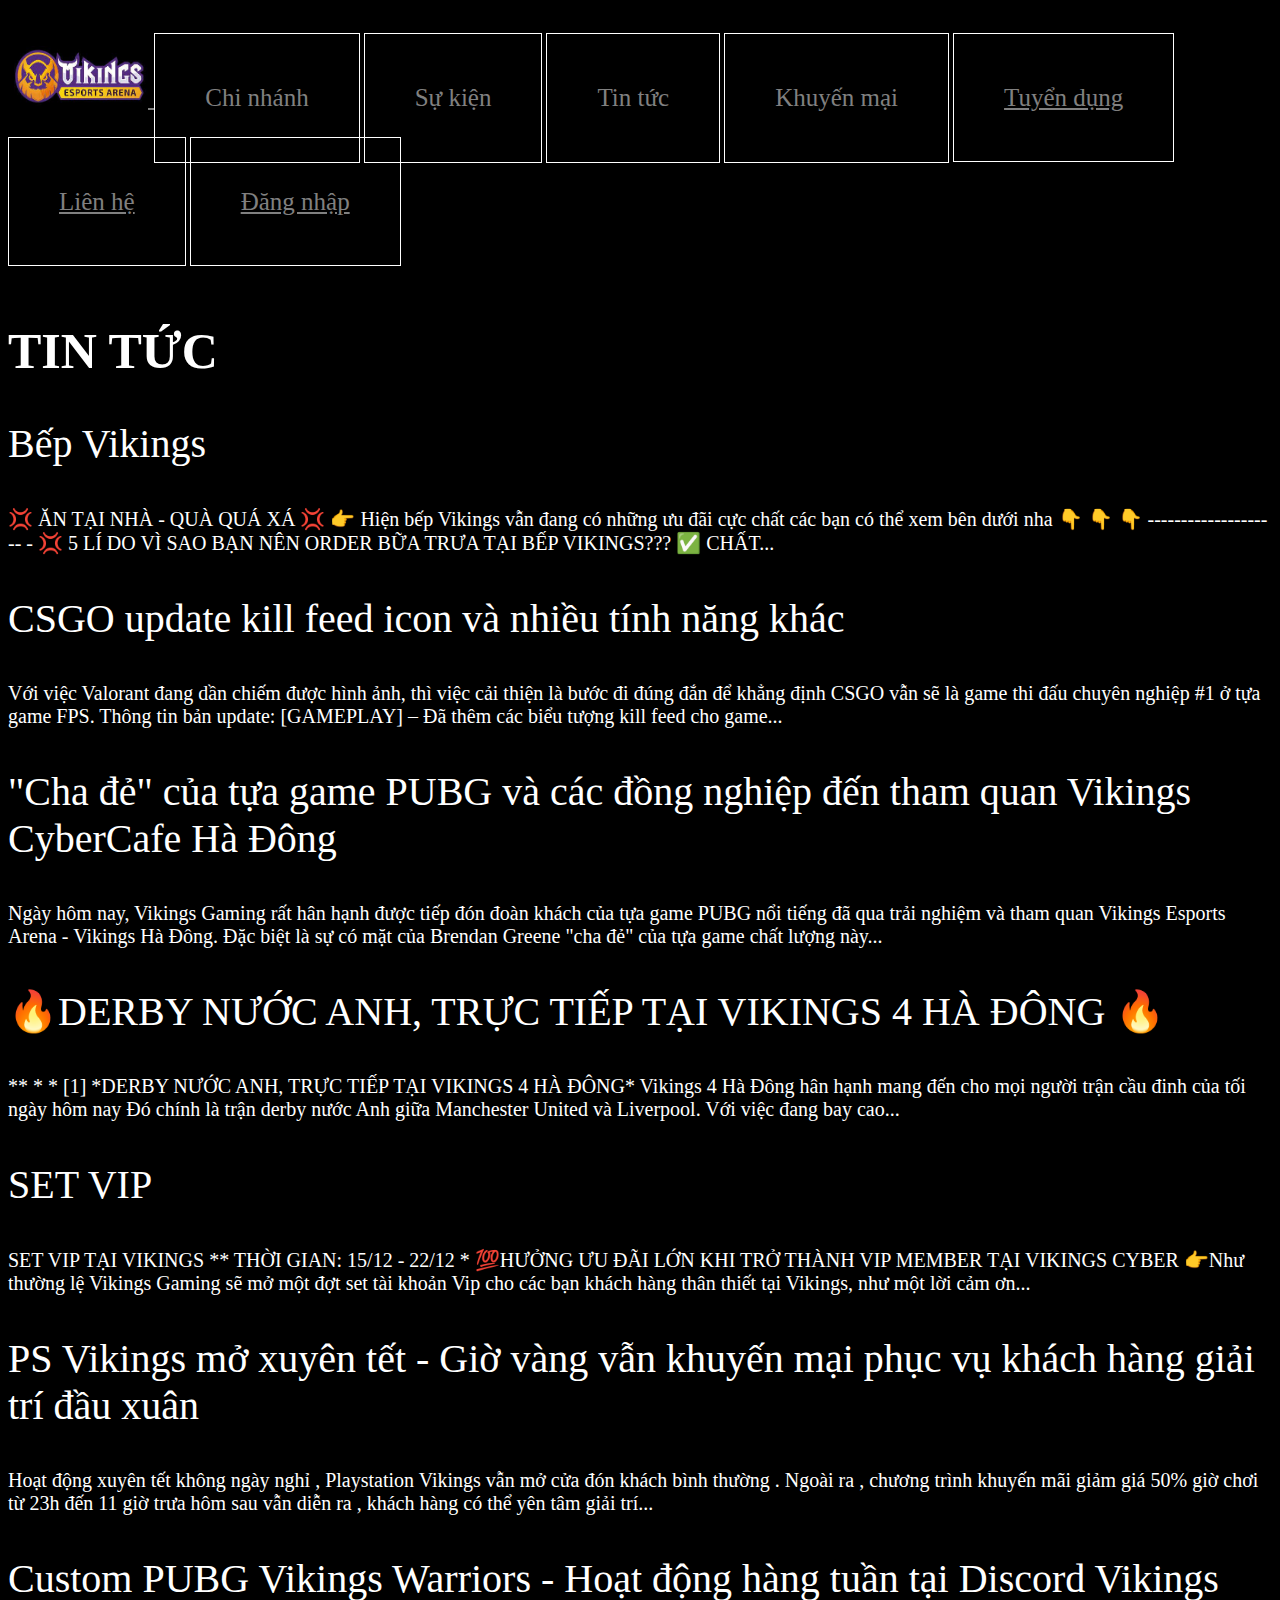
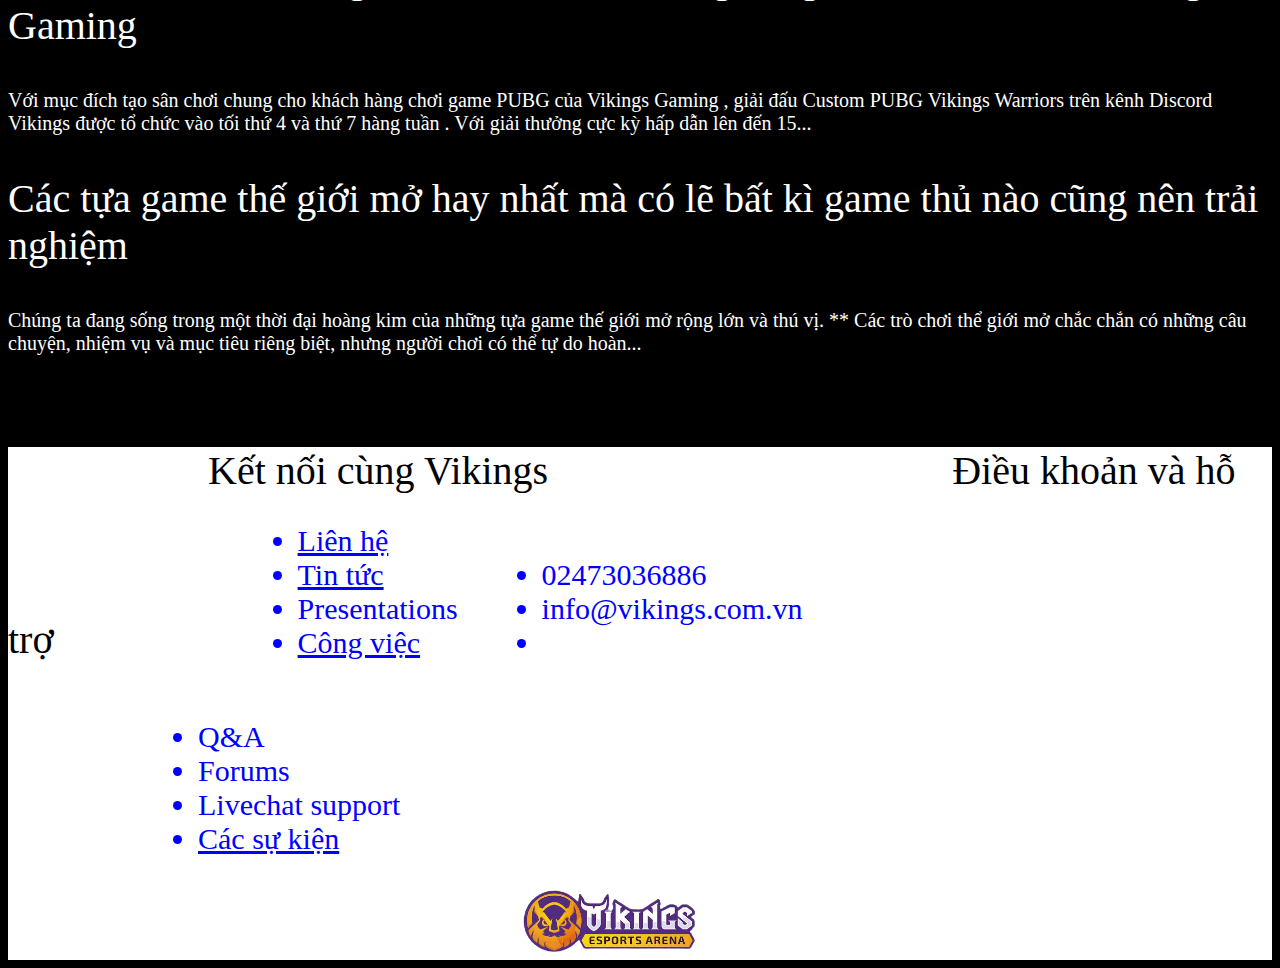
<file: Vikings/tintuc.html>
<!DOCTYPE html>
<html lang="vi">
<head>
   <meta charset="UTF-8">
   <title>Tin tức</title>
   <link href="css/style.css" rel="stylesheet">
   <link rel="stylesheet" href="https://cdnjs.cloudflare.com/ajax/libs/font-awesome/6.4.0/css/all.min.css" integrity="sha512-iecdLmaskl7CVkqkXNQ/ZH/XLlvWZOJyj7Yy7tcenmpD1ypASozpmT/E0iPtmFIB46ZmdtAc9eNBvH0H/ZpiBw==" crossorigin="anonymous" referrerpolicy="no-referrer" />
</head>
<body>
<div class="container">
   <nav>
      <a href="index.html"> <img src="img/logo.jpg" width="140" height="60" alt="logo"> </a>
      <div class="dropdown">
        <p style="border: 1px solid white; padding: 50px;">Chi nhánh</p>
        <div class="dropdown-content">
          <a href="vikinghht.html">Vikings Esports Arena 713 Hoàng Hoa Thám</a>
          <a href="vikingdtn.html">Vikings Esports Arena 15 Đoàn Trần Nghiệp</a>
          <a href="vikingxvnt.html">Vikings Esports Arena 512 Xô Viết Nghệ Tĩnh</a>
        </div>
      </div>
      <div class="dropdown">
        <p style="border: 1px solid white; padding: 50px;"">Sự kiện</p>
        <div class="dropdown-content">
          <p>Giải đấu Vikings LoL Pro League (Đã kết thúc)</p>
          <p>Giải PUBG Discord Vikings Gaming (Đã kết thúc)</p>
          <p>Dota2 Vikings (Đã kết thúc)</p>
          <a href="sukien.html" style="color: orange; margin-left: 450px;">Xem thêm</a>
        </div>
      </div>
      <div class="dropdown">
        <p style="border: 1px solid white; padding: 50px;"">Tin tức</p>
        <div class="dropdown-content">
          <p>Bếp Vikings cập nhật menu mới</p>
          <p>Top game mobile sắp ra mắt năm 2023</p>
          <p>Game award 2022</p>
          <a href="#" style="color: orange; margin-left: 450px;">Xem thêm</a>
        </div>
      </div>
      <div class="dropdown">
        <p style="border: 1px solid white; padding: 50px;"">Khuyến mại</p>
        <div class="dropdown-content">
          <p>Khuyển mãi 100% nạp cho khách hàng mới (Đẫ kết thúc)</p>
          <p>Giảm giá giờ chơi (Đã kết thúc)</p>
          <p>Khuyến mãi combo (Đã kết thúc)</p>
          <a href="khuyenmai.html" style="color: orange; margin-left: 450px;">Xem thêm</a>
        </div>
      </div>
      <a href="tuyendung.html" style="border: 1px solid white; padding: 50px;">Tuyển dụng</a>
      <a href="lienhe.html" style="border: 1px solid white; padding: 50px;">Liên hệ</a>
      <a href="dangnhap.html" style="border: 1px solid white; padding: 50px;">Đăng nhập</a>
   </nav>
   <br><br><br><br>
<div class="introduction">
      <h1 style="font-size: 50px;">TIN TỨC</h1>
      <p style="font-size: 40px;">Bếp Vikings</p>
      <p style="font-size: 20px;">💢 ĂN TẠI NHÀ - QUÀ QUÁ XÁ 💢 👉 Hiện bếp Vikings vẫn đang có những ưu đãi cực chất các bạn có thể xem bên dưới nha 👇 👇 👇 -------------------- - 💢 5 LÍ DO VÌ SAO BẠN NÊN ORDER BỮA TRƯA TẠI BẾP VIKINGS??? ✅ CHẤT...</p>
      <p style="font-size: 40px;">CSGO update kill feed icon và nhiều tính năng khác</p>
      <p style="font-size: 20px;">Với việc Valorant đang dần chiếm được hình ảnh, thì việc cải thiện là bước đi đúng đắn để khẳng định CSGO vẫn sẽ là game thi đấu chuyên nghiệp #1 ở tựa game FPS. Thông tin bản update: [GAMEPLAY] – Đã thêm các biểu tượng kill feed cho game...</p>
      <p style="font-size: 40px;">"Cha đẻ" của tựa game PUBG và các đồng nghiệp đến tham quan Vikings CyberCafe Hà Đông</p>
      <p style="font-size: 20px;">Ngày hôm nay, Vikings Gaming rất hân hạnh được tiếp đón đoàn khách của tựa game PUBG nổi tiếng đã qua trải nghiệm và tham quan Vikings Esports Arena - Vikings Hà Đông. Đặc biệt là sự có mặt của Brendan Greene "cha đẻ" của tựa game chất lượng này...</p>
      <p style="font-size: 40px;">🔥DERBY NƯỚC ANH, TRỰC TIẾP TẠI VIKINGS 4 HÀ ĐÔNG 🔥</p>
      <p style="font-size: 20px;">** * * [1] *DERBY NƯỚC ANH, TRỰC TIẾP TẠI VIKINGS 4 HÀ ĐÔNG* Vikings 4 Hà Đông hân hạnh mang đến cho mọi người trận cầu đinh của tối ngày hôm nay Đó chính là trận derby nước Anh giữa Manchester United và Liverpool. Với việc đang bay cao...</p>
      <p style="font-size: 40px;">SET VIP</p>
      <p style="font-size: 20px;">SET VIP TẠI VIKINGS ** THỜI GIAN: 15/12 - 22/12 * 💯HƯỞNG ƯU ĐÃI LỚN KHI TRỞ THÀNH VIP MEMBER TẠI VIKINGS CYBER 👉Như thường lệ Vikings Gaming sẽ mở một đợt set tài khoản Vip cho các bạn khách hàng thân thiết tại Vikings, như một lời cảm ơn...</p>
      <p style="font-size: 40px;">PS Vikings mở xuyên tết - Giờ vàng vẫn khuyến mại phục vụ khách hàng giải trí đầu xuân</p>
      <p style="font-size: 20px;">Hoạt động xuyên tết không ngày nghỉ , Playstation Vikings vẫn mở cửa đón khách bình thường . Ngoài ra , chương trình khuyến mãi giảm giá 50% giờ chơi từ 23h đến 11 giờ trưa hôm sau vẫn diễn ra , khách hàng có thể yên tâm giải trí...</p>
      <p style="font-size: 40px;">Custom PUBG Vikings Warriors - Hoạt động hàng tuần tại Discord Vikings Gaming</p>
      <p style="font-size: 20px;">Với mục đích tạo sân chơi chung cho khách hàng chơi game PUBG của Vikings Gaming , giải đấu Custom PUBG Vikings Warriors trên kênh Discord Vikings được tổ chức vào tối thứ 4 và thứ 7 hàng tuần . Với giải thưởng cực kỳ hấp dẫn lên đến 15...</p>
      <p style="font-size: 40px;">Các tựa game thế giới mở hay nhất mà có lẽ bất kì game thủ nào cũng nên trải nghiệm</p>
      <p style="font-size: 20px;">Chúng ta đang sống trong một thời đại hoàng kim của những tựa game thế giới mở rộng lớn và thú vị. ** Các trò chơi thể giới mở chắc chắn có những câu chuyện, nhiệm vụ và mục tiêu riêng biệt, nhưng người chơi có thể tự do hoàn...</p>
    </div>
    <br><br><br><br>
   <footer>
    <h7 style="margin-left: 200px; font-size: 40px;">Kết nối cùng Vikings</h7>
    <h8 style="margin-left: 400px; font-size: 40px;">Điều khoản và hỗ trợ</h8>
       <ul style="font-size: 30px; margin-left: 200px; width: 200px; display: inline-block;">
        <li><a href="lienhe.html" style="color: blue;">Liên hệ</a></li>
        <li><a href="#" style="color: blue;">Tin tức</a></li>
        <li>Presentations</li>
        <li><a href="tuyendung.html" style="color: blue;">Công việc</a></li>
      </ul>
      <ul style="font-size: 30px; width: 300px; display: inline-block;">
        <li><i class="fa-solid fa-phone"></i>02473036886</li>
        <li><i class="fa-solid fa-envelope"></i>info@vikings.com.vn</li>
        <li><a href="https://www.facebook.com/Vikings.Gaming" target="_blank"><i class="fa-brands fa-square-facebook fa-xl" style="color: blue;"></i></a></li>
      </ul>
      <ul style="font-size: 30px; margin-left: 150px; width: 300px; display: inline-block;">
        <li>Q&A</li>
        <li>Forums</li>
        <li>Livechat support</li>
        <li><a href="sukien.html" style="color: blue;">Các sự kiện</a></li>
      </ul>
      <br>
      <img src="img/logo2.png" style="height:70px; margin-left: 40%;">
   </footer>
</div>
</body>
</html>
</file>
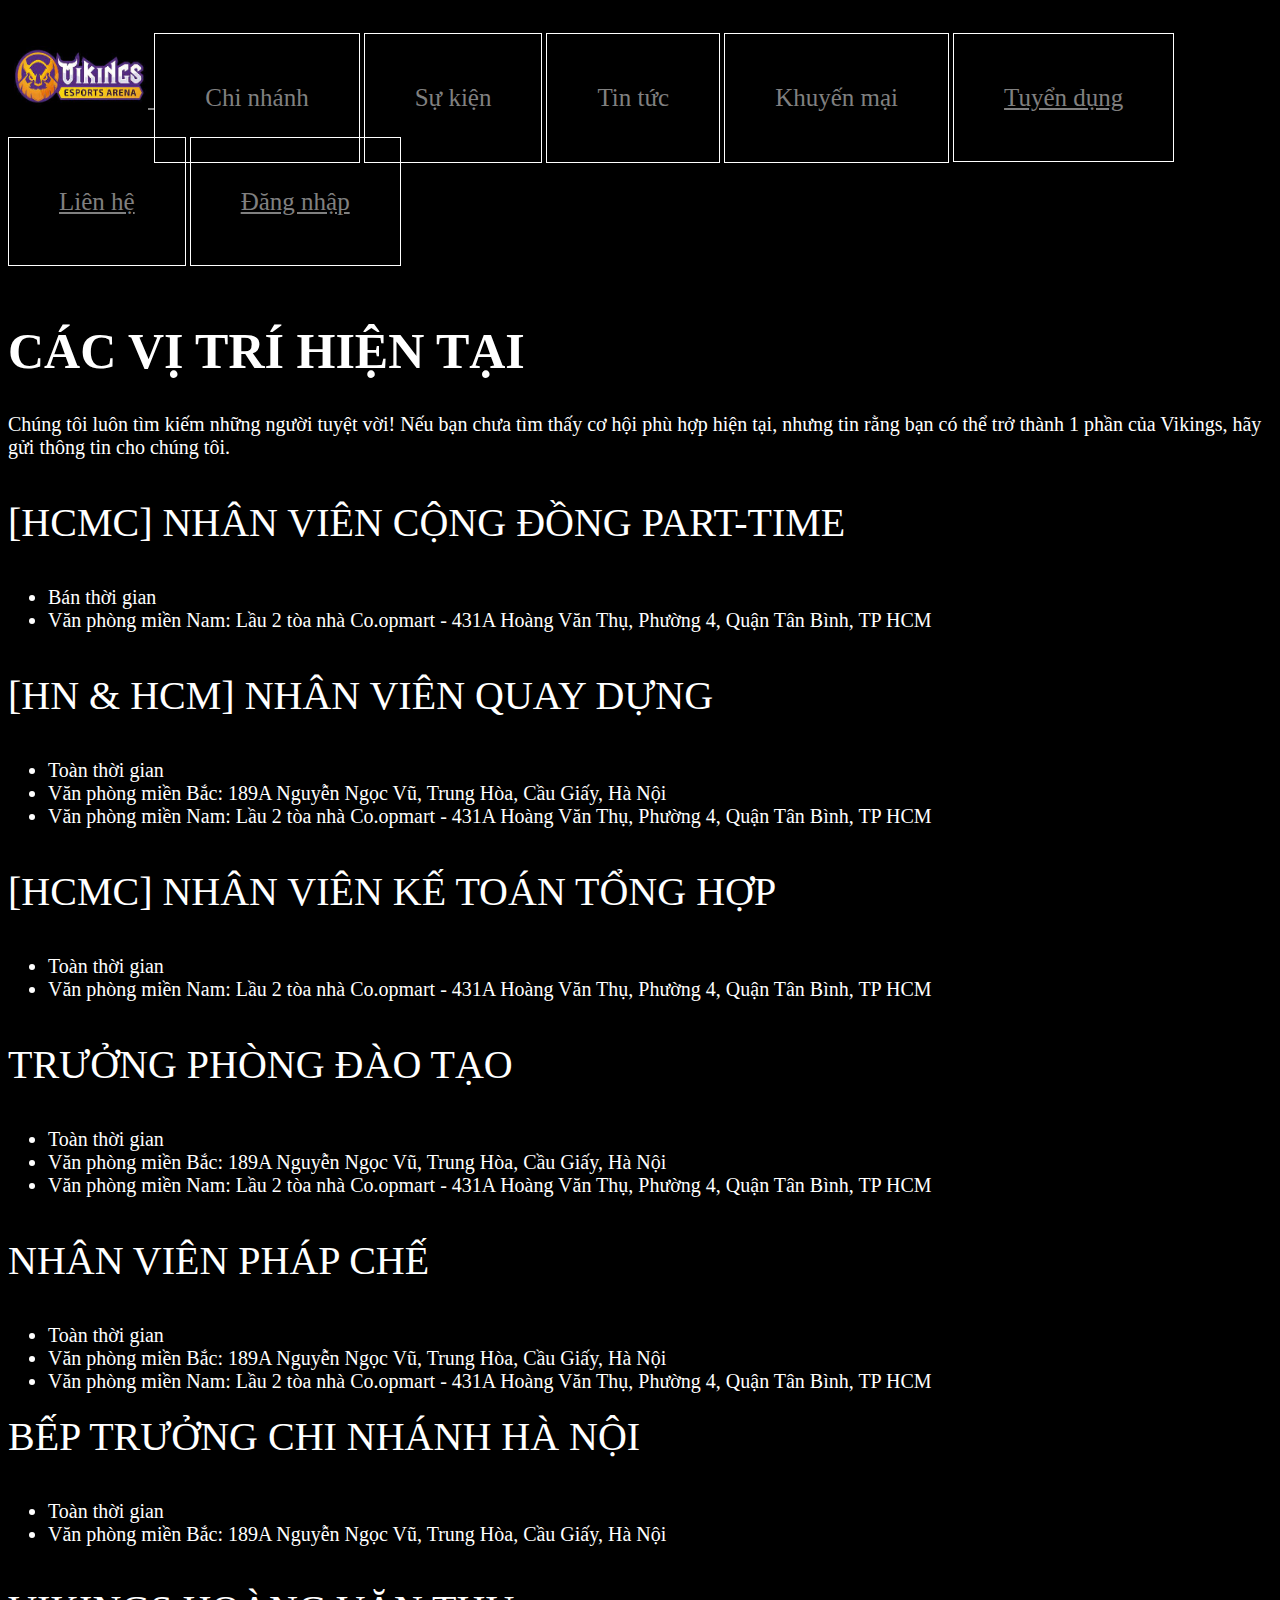
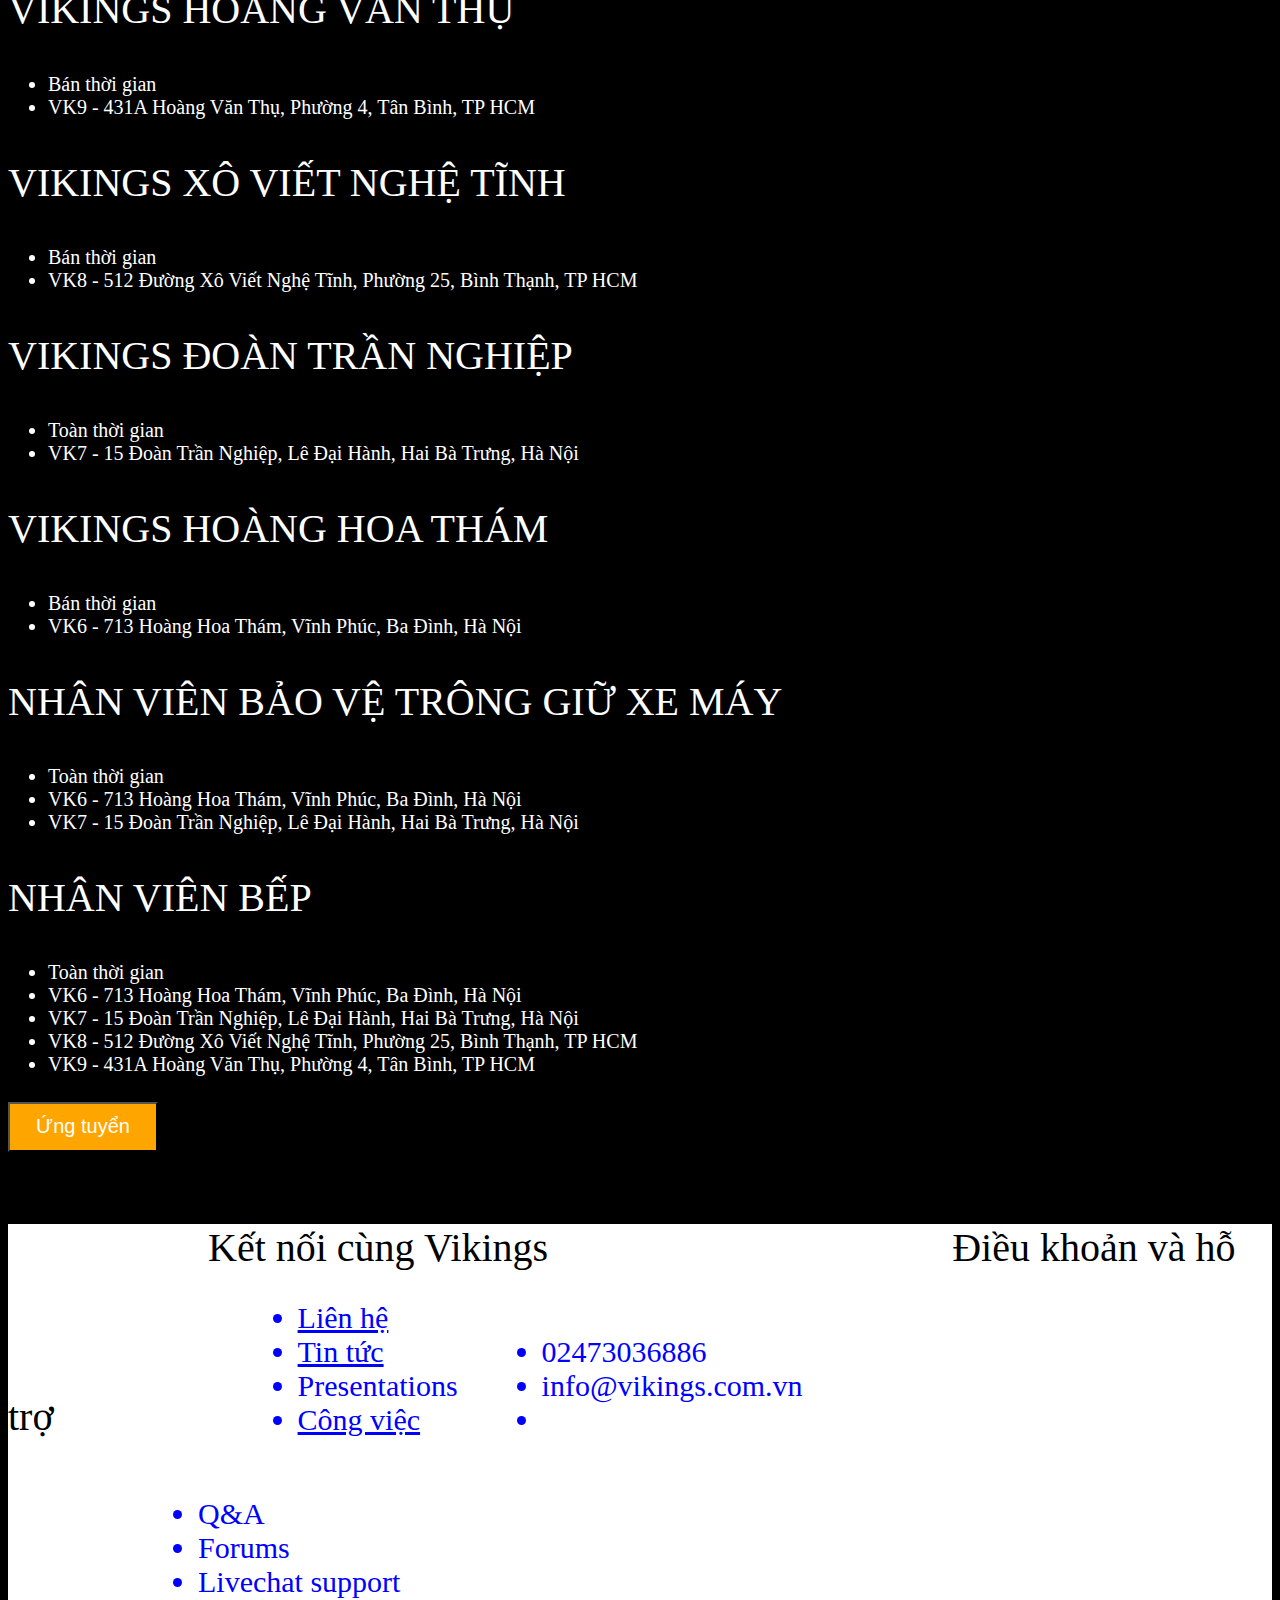
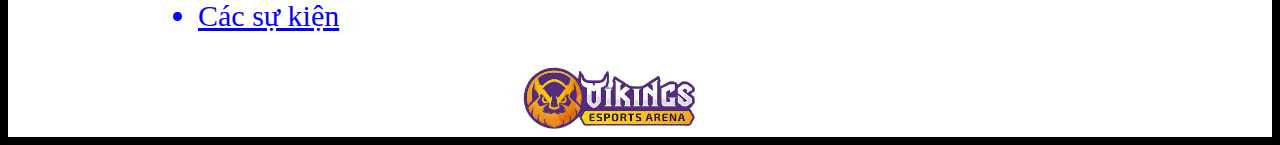
<file: Vikings/tuyendung.html>
<!DOCTYPE html>
<html lang="vi">
<head>
   <meta charset="UTF-8">
   <title>Tuyển dụng</title>
   <link href="css/style.css" rel="stylesheet">
   <link rel="stylesheet" href="https://cdnjs.cloudflare.com/ajax/libs/font-awesome/6.4.0/css/all.min.css" integrity="sha512-iecdLmaskl7CVkqkXNQ/ZH/XLlvWZOJyj7Yy7tcenmpD1ypASozpmT/E0iPtmFIB46ZmdtAc9eNBvH0H/ZpiBw==" crossorigin="anonymous" referrerpolicy="no-referrer" />
</head>
<body>
<div class="container">
   <nav>
      <a href="index.html"> <img src="img/logo.jpg" width="140" height="60" alt="logo"> </a>
      <div class="dropdown">
        <p style="border: 1px solid white; padding: 50px;">Chi nhánh</p>
        <div class="dropdown-content">
          <a href="vikinghht.html">Vikings Esports Arena 713 Hoàng Hoa Thám</a>
          <a href="vikingdtn.html">Vikings Esports Arena 15 Đoàn Trần Nghiệp</a>
          <a href="vikingxvnt.html">Vikings Esports Arena 512 Xô Viết Nghệ Tĩnh</a>
        </div>
      </div>
      <div class="dropdown">
        <p style="border: 1px solid white; padding: 50px;"">Sự kiện</p>
        <div class="dropdown-content">
          <p>Giải đấu Vikings LoL Pro League (Đã kết thúc)</p>
          <p>Giải PUBG Discord Vikings Gaming (Đã kết thúc)</p>
          <p>Dota2 Vikings (Đã kết thúc)</p>
          <a href="sukien.html" style="color: orange; margin-left: 450px;">Xem thêm</a>
        </div>
      </div>
      <div class="dropdown">
        <p style="border: 1px solid white; padding: 50px;"">Tin tức</p>
        <div class="dropdown-content">
          <p>Bếp Vikings cập nhật menu mới</p>
          <p>Top game mobile sắp ra mắt năm 2023</p>
          <p>Game award 2022</p>
          <a href="tintuc.html" style="color: orange; margin-left: 450px;">Xem thêm</a>
        </div>
      </div>
      <div class="dropdown">
        <p style="border: 1px solid white; padding: 50px;"">Khuyến mại</p>
        <div class="dropdown-content">
          <p>Khuyển mãi 100% nạp cho khách hàng mới (Đẫ kết thúc)</p>
          <p>Giảm giá giờ chơi (Đã kết thúc)</p>
          <p>Khuyến mãi combo (Đã kết thúc)</p>
          <a href="khuyenmai.html" style="color: orange; margin-left: 450px;">Xem thêm</a>
        </div>
      </div>
      <a href="#" style="border: 1px solid white; padding: 50px;">Tuyển dụng</a>
      <a href="lienhe.html" style="border: 1px solid white; padding: 50px;">Liên hệ</a>
      <a href="dangnhap.html" style="border: 1px solid white; padding: 50px;">Đăng nhập</a>
   </nav>
   <br><br><br><br>
<div class="introduction">
      <h1 style="font-size: 50px;">CÁC VỊ TRÍ HIỆN TẠI</h1>
      <p style="font-size: 20px;">Chúng tôi luôn tìm kiếm những người tuyệt vời! Nếu bạn chưa tìm thấy cơ hội phù hợp hiện tại, nhưng tin rằng bạn có thể trở thành 1 phần của Vikings, hãy gửi thông tin cho chúng tôi.</p>
      <p style="font-size: 40px;">[HCMC] NHÂN VIÊN CỘNG ĐỒNG PART-TIME</p>
      <ul style="font-size: 20px;">
        <li>Bán thời gian</li>
        <li>Văn phòng miền Nam: Lầu 2 tòa nhà Co.opmart - 431A Hoàng Văn Thụ, Phường 4, Quận Tân Bình, TP HCM</li>
      </ul>
      <p style="font-size: 40px;">[HN & HCM] NHÂN VIÊN QUAY DỰNG</p>
      <ul style="font-size: 20px;">
        <li>Toàn thời gian</li>
        <li>Văn phòng miền Bắc: 189A Nguyễn Ngọc Vũ, Trung Hòa, Cầu Giấy, Hà Nội</li>
        <li>Văn phòng miền Nam: Lầu 2 tòa nhà Co.opmart - 431A Hoàng Văn Thụ, Phường 4, Quận Tân Bình, TP HCM</li>
      </ul>
      <p style="font-size: 40px;">[HCMC] NHÂN VIÊN KẾ TOÁN TỔNG HỢP</p>
      <ul style="font-size: 20px;">
        <li>Toàn thời gian</li>
        <li>Văn phòng miền Nam: Lầu 2 tòa nhà Co.opmart - 431A Hoàng Văn Thụ, Phường 4, Quận Tân Bình, TP HCM</li>
      </ul>
      <p style="font-size: 40px;">TRƯỞNG PHÒNG ĐÀO TẠO</p>
      <ul style="font-size: 20px;">
        <li>Toàn thời gian</li>
        <li>Văn phòng miền Bắc: 189A Nguyễn Ngọc Vũ, Trung Hòa, Cầu Giấy, Hà Nội</li>
        <li>Văn phòng miền Nam: Lầu 2 tòa nhà Co.opmart - 431A Hoàng Văn Thụ, Phường 4, Quận Tân Bình, TP HCM</li>
      </ul>
      <p style="font-size: 40px;">NHÂN VIÊN PHÁP CHẾ</p>
      <ul style="font-size: 20px;">
        <li>Toàn thời gian</li>
        <li>Văn phòng miền Bắc: 189A Nguyễn Ngọc Vũ, Trung Hòa, Cầu Giấy, Hà Nội</li>
        <li>Văn phòng miền Nam: Lầu 2 tòa nhà Co.opmart - 431A Hoàng Văn Thụ, Phường 4, Quận Tân Bình, TP HCM</li>
      </ul>
      <hp style="font-size: 40px;">BẾP TRƯỞNG CHI NHÁNH HÀ NỘI</p>
      <ul style="font-size: 20px;">
        <li>Toàn thời gian</li>
        <li>Văn phòng miền Bắc: 189A Nguyễn Ngọc Vũ, Trung Hòa, Cầu Giấy, Hà Nội</li>
      </ul>
      <p style="font-size: 40px;">VIKINGS HOÀNG VĂN THỤ</p>
      <ul style="font-size: 20px;">
        <li>Bán thời gian</li>
        <li>VK9 - 431A Hoàng Văn Thụ, Phường 4, Tân Bình, TP HCM</li>
      </ul>
      <p style="font-size: 40px;">VIKINGS XÔ VIẾT NGHỆ TĨNH</p>
      <ul style="font-size: 20px;">
        <li>Bán thời gian</li>
        <li>VK8 - 512 Đường Xô Viết Nghệ Tĩnh, Phường 25, Bình Thạnh, TP HCM</li>
      </ul>
      <p style="font-size: 40px;">VIKINGS ĐOÀN TRẦN NGHIỆP</p>
      <ul style="font-size: 20px;">
        <li>Toàn thời gian</li>
        <li>VK7 - 15 Đoàn Trần Nghiệp, Lê Đại Hành, Hai Bà Trưng, Hà Nội</li>
      </ul>
      <p style="font-size: 40px;">VIKINGS HOÀNG HOA THÁM</p>
      <ul style="font-size: 20px;">
        <li>Bán thời gian</li>
        <li>VK6 - 713 Hoàng Hoa Thám, Vĩnh Phúc, Ba Đình, Hà Nội</li>
      </ul>
      <p style="font-size: 40px;">NHÂN VIÊN BẢO VỆ TRÔNG GIỮ XE MÁY</p>
      <ul style="font-size: 20px;">
        <li>Toàn thời gian</li>
        <li>VK6 - 713 Hoàng Hoa Thám, Vĩnh Phúc, Ba Đình, Hà Nội</li>
        <li>VK7 - 15 Đoàn Trần Nghiệp, Lê Đại Hành, Hai Bà Trưng, Hà Nội</li>
      </ul>
      <p style="font-size: 40px;">NHÂN VIÊN BẾP</p>
      <ul style="font-size: 20px;">
        <li>Toàn thời gian</li>
        <li>VK6 - 713 Hoàng Hoa Thám, Vĩnh Phúc, Ba Đình, Hà Nội</li>
        <li>VK7 - 15 Đoàn Trần Nghiệp, Lê Đại Hành, Hai Bà Trưng, Hà Nội</li>
        <li>VK8 - 512 Đường Xô Viết Nghệ Tĩnh, Phường 25, Bình Thạnh, TP HCM</li>
        <li>VK9 - 431A Hoàng Văn Thụ, Phường 4, Tân Bình, TP HCM</li>
      </ul>
      <a href="lienhe.html"><button style="height:50px; width:150px" type="button">Ứng tuyển</button></a>
    </div>
    <br><br><br><br>
   <footer>
       <h7 style="margin-left: 200px; font-size: 40px;">Kết nối cùng Vikings</h7>
       <h8 style="margin-left: 400px; font-size: 40px;">Điều khoản và hỗ trợ</h8>
       <ul style="font-size: 30px; margin-left: 200px; width: 200px; display: inline-block;">
        <li><a href="lienhe.html" style="color: blue;">Liên hệ</a></li>
        <li><a href="tintuc.html" style="color: blue;">Tin tức</a></li>
        <li>Presentations</li>
        <li><a href="#" style="color: blue;">Công việc</a></li>
      </ul>
      <ul style="font-size: 30px; width: 300px; display: inline-block;">
        <li><i class="fa-solid fa-phone"></i>02473036886</li>
        <li><i class="fa-solid fa-envelope"></i>info@vikings.com.vn</li>
        <li><a href="https://www.facebook.com/Vikings.Gaming" target="_blank"><i class="fa-brands fa-square-facebook fa-xl" style="color: blue;"></i></a></li>
      </ul>
      <ul style="font-size: 30px; margin-left: 150px; width: 300px; display: inline-block;">
        <li>Q&A</li>
        <li>Forums</li>
        <li>Livechat support</li>
        <li><a href="sukien.html" style="color: blue;">Các sự kiện</a></li>
      </ul>
      <br>
      <img src="img/logo2.png" style="height:70px; margin-left: 40%;">
   </footer>
</div>
</body>
</html>
</file>
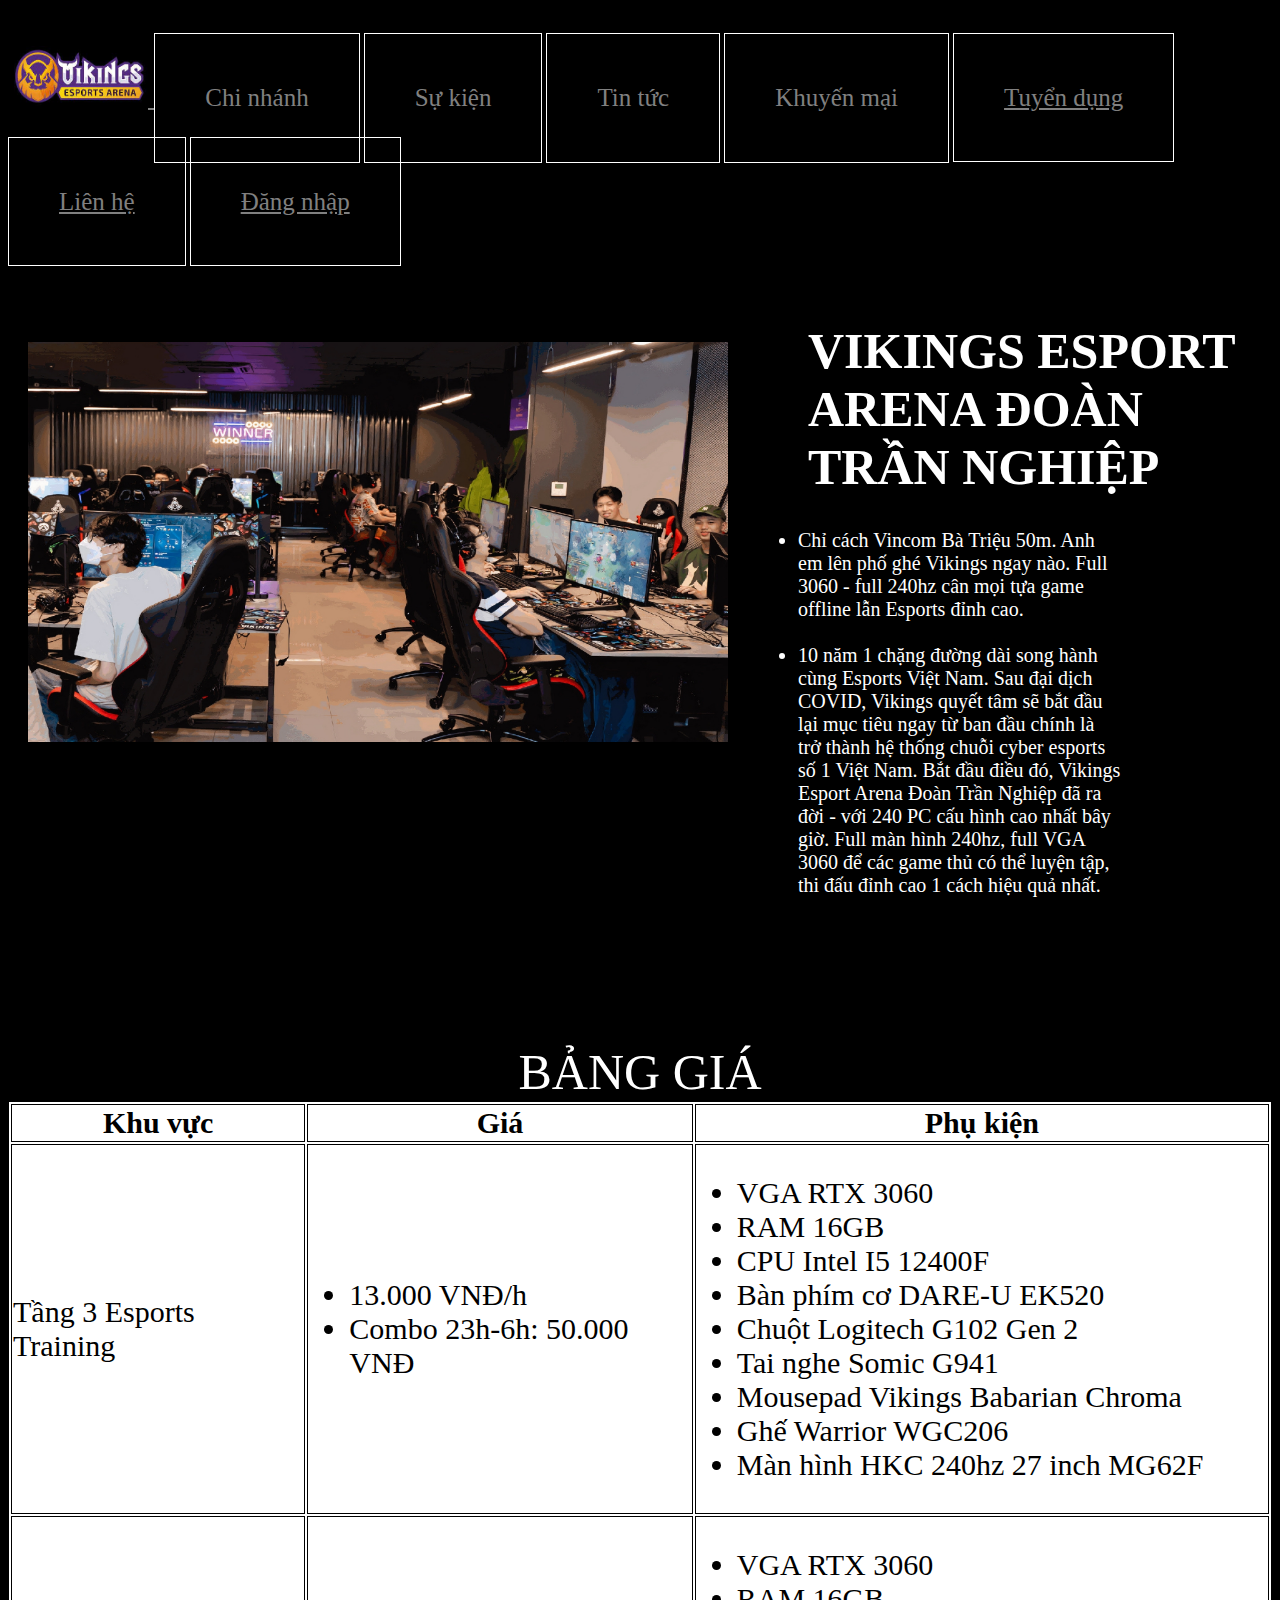
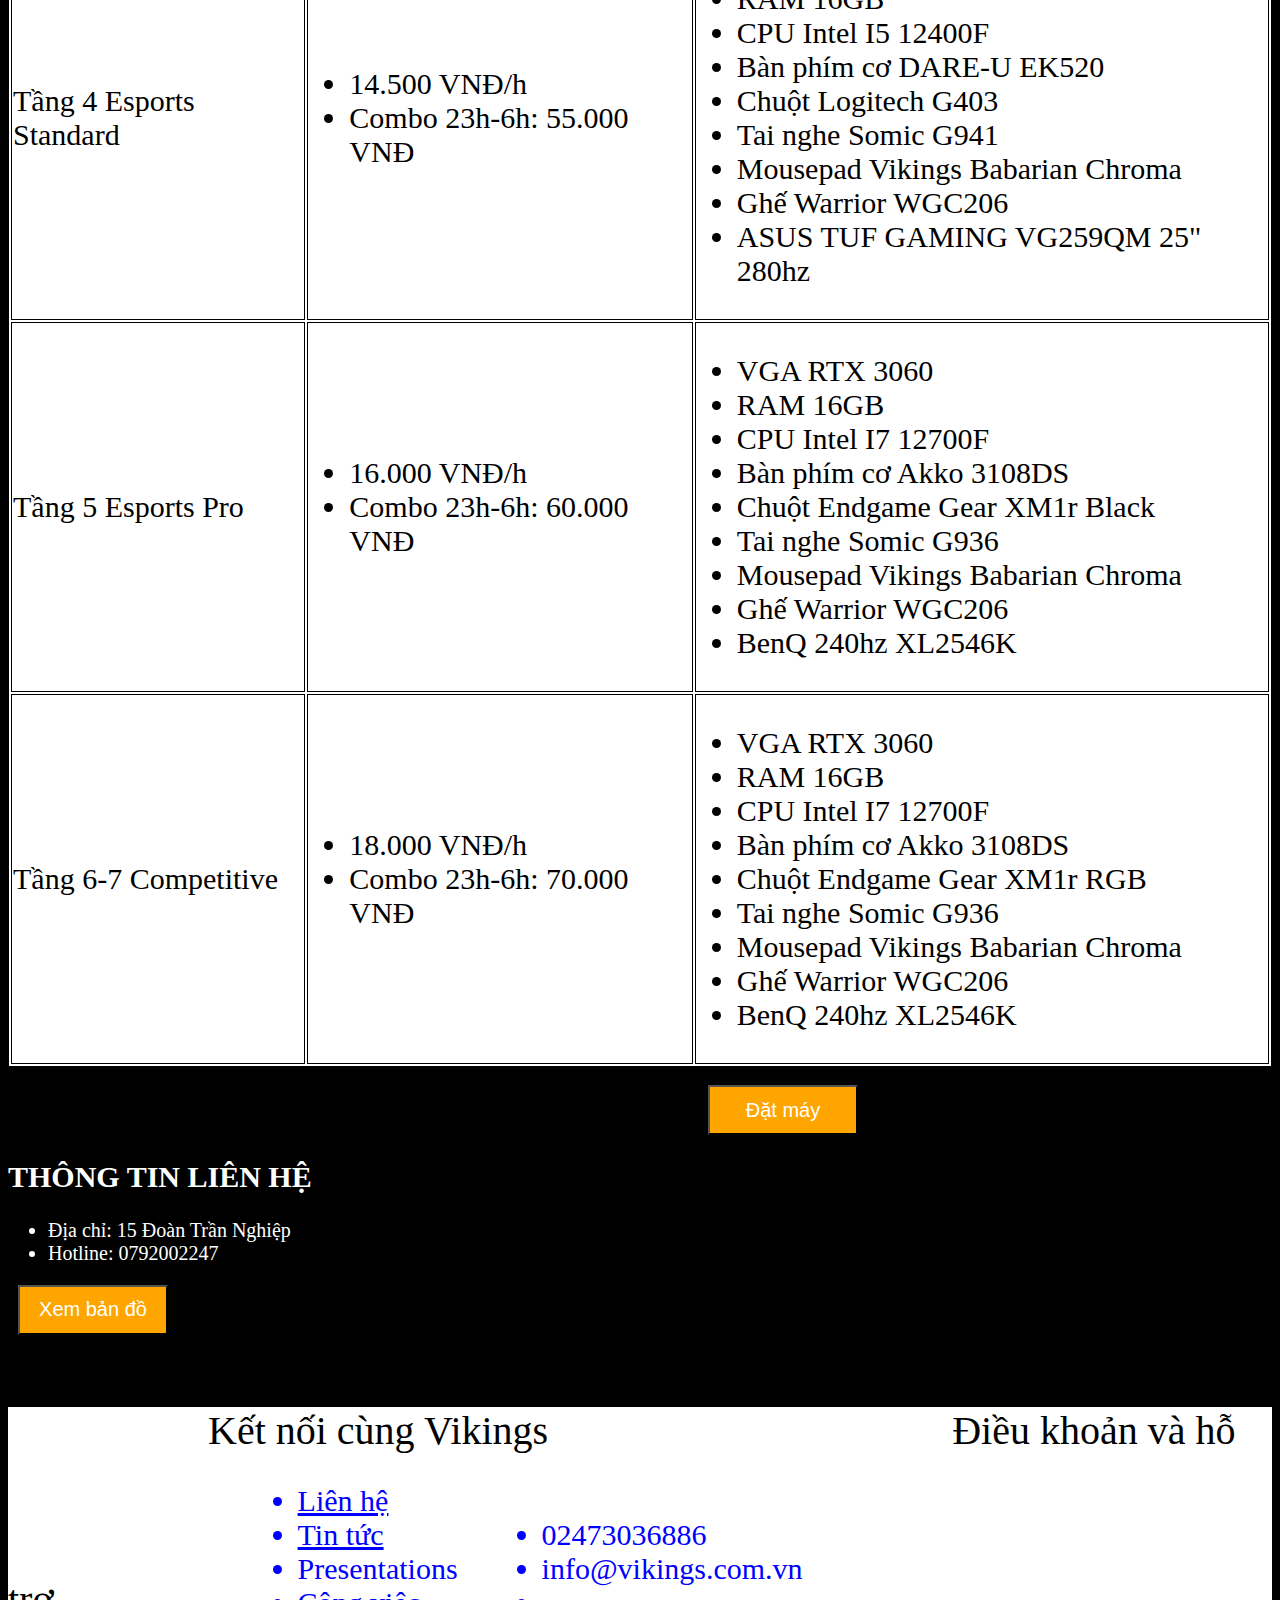
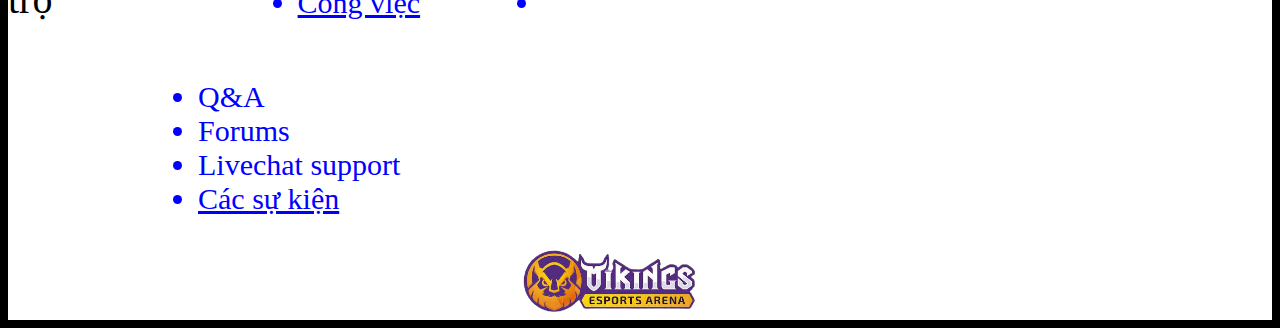
<file: Vikings/vikingdtn.html>
<!DOCTYPE html>
<html lang="vi">
<head>
   <meta charset="UTF-8">
   <title>Vikings Đoàn Trần Nghiệp</title>
   <link href="css/style.css" rel="stylesheet">
   <link rel="stylesheet" href="https://cdnjs.cloudflare.com/ajax/libs/font-awesome/6.4.0/css/all.min.css" integrity="sha512-iecdLmaskl7CVkqkXNQ/ZH/XLlvWZOJyj7Yy7tcenmpD1ypASozpmT/E0iPtmFIB46ZmdtAc9eNBvH0H/ZpiBw==" crossorigin="anonymous" referrerpolicy="no-referrer" />
</head>
<body>
<div class="container">
   <nav>
      <a href="index.html"> <img src="img/logo.jpg" width="140" height="60" alt="logo"> </a>
      <div class="dropdown">
        <p style="border: 1px solid white; padding: 50px;">Chi nhánh</p>
        <div class="dropdown-content">
          <a href="vikinghht.html">Vikings Esports Arena 713 Hoàng Hoa Thám</a>
          <a href="#">Vikings Esports Arena 15 Đoàn Trần Nghiệp</a>
          <a href="vikingxvnt.html">Vikings Esports Arena 512 Xô Viết Nghệ Tĩnh</a>
        </div>
      </div>
      <div class="dropdown">
        <p style="border: 1px solid white; padding: 50px;"">Sự kiện</p>
        <div class="dropdown-content">
          <p>Giải đấu Vikings LoL Pro League (Đã kết thúc)</p>
          <p>Giải PUBG Discord Vikings Gaming (Đã kết thúc)</p>
          <p>Dota2 Vikings (Đã kết thúc)</p>
          <a href="sukien.html" style="color: orange; margin-left: 450px;">Xem thêm</a>
        </div>
      </div>
      <div class="dropdown">
        <p style="border: 1px solid white; padding: 50px;"">Tin tức</p>
        <div class="dropdown-content">
          <p>Bếp Vikings cập nhật menu mới</p>
          <p>Top game mobile sắp ra mắt năm 2023</p>
          <p>Game award 2022</p>
          <a href="tintuc.html" style="color: orange; margin-left: 450px;">Xem thêm</a>
        </div>
      </div>
      <div class="dropdown">
        <p style="border: 1px solid white; padding: 50px;"">Khuyến mại</p>
        <div class="dropdown-content">
          <p>Khuyển mãi 100% nạp cho khách hàng mới (Đẫ kết thúc)</p>
          <p>Giảm giá giờ chơi (Đã kết thúc)</p>
          <p>Khuyến mãi combo (Đã kết thúc)</p>
          <a href="khuyenmai.html" style="color: orange; margin-left: 450px;">Xem thêm</a>
        </div>
      </div>
      <a href="tuyendung.html" style="border: 1px solid white; padding: 50px;">Tuyển dụng</a>
      <a href="lienhe.html" style="border: 1px solid white; padding: 50px;">Liên hệ</a>
      <a href="dangnhap.html" style="border: 1px solid white; padding: 50px;">Đăng nhập</a>
   </nav>
   <br><br><br><br>
<div class="introduction">
      <img src="img/picdtn.jpeg" style="float: left; margin:20px; height:400px; width:700px">
      <h1 style="margin-left:800px; font-size:50px">VIKINGS ESPORT ARENA ĐOÀN TRẦN NGHIỆP</h1>
      <ul style="margin-left:750px; margin-right:150px ; font-size:20px">
        <li>Chỉ cách Vincom Bà Triệu 50m. Anh em lên phố ghé Vikings ngay nào. Full 3060 - full 240hz cân mọi tựa game offline lẫn Esports đỉnh cao.</li><br>
        <li>10 năm 1 chặng đường dài song hành cùng Esports Việt Nam. Sau đại dịch COVID, Vikings quyết tâm sẽ bắt đầu lại mục tiêu ngay từ ban đầu chính là trở thành hệ thống chuỗi cyber esports số 1 Việt Nam. Bắt đầu điều đó, Vikings Esport Arena Đoàn Trần Nghiệp đã ra đời - với 240 PC cấu hình cao nhất bây giờ. Full màn hình 240hz, full VGA 3060 để các game thủ có thể luyện tập, thi đấu đỉnh cao 1 cách hiệu quả nhất.</li>
      </ul>
      <br><br><br><br><br><br><br>
      <table style="width:100%; background-color: white; color:black; font-size: 30px;">
        <caption style="font-size: 50px; color:white">BẢNG GIÁ</caption>
        <tr>
            <th>Khu vực</th>
            <th>Giá</th>
            <th>Phụ kiện</th>
        </tr>
        <tr>
            <td>Tầng 3 Esports Training</td>
            <td><ul>
                <li>13.000 VNĐ/h</li>
                <li>Combo 23h-6h: 50.000 VNĐ</li>
            </ul></td>
            <td><ul>
                <li>VGA RTX 3060</li>
                <li>RAM 16GB</li>
                <li>CPU Intel I5 12400F</li>
                <li>Bàn phím cơ DARE-U EK520</li>
                <li>Chuột Logitech G102 Gen 2</li>
                <li>Tai nghe Somic G941</li>
                <li>Mousepad Vikings Babarian Chroma</li>
                <li>Ghế Warrior WGC206</li>
                <li>Màn hình HKC 240hz 27 inch MG62F</li>
            </ul></td>
        </tr>
        <tr>
            <td>Tầng 4 Esports Standard</td>
            <td><ul>
                <li>14.500 VNĐ/h</li>
                <li>Combo 23h-6h: 55.000 VNĐ</li>
            </ul></td>
            <td><ul>
                <li>VGA RTX 3060</li>
                <li>RAM 16GB</li>
                <li>CPU Intel I5 12400F</li>
                <li>Bàn phím cơ DARE-U EK520</li>
                <li>Chuột Logitech G403</li>
                <li>Tai nghe Somic G941</li>
                <li>Mousepad Vikings Babarian Chroma</li>
                <li>Ghế Warrior WGC206</li>
                <li>ASUS TUF GAMING VG259QM 25" 280hz</li>
            </ul></td>
        </tr>
        <tr>
            <td>Tầng 5 Esports Pro</td>
            <td><ul>
                <li>16.000 VNĐ/h</li>
                <li>Combo 23h-6h: 60.000 VNĐ</li>
            </ul></td>
            <td><ul>
                <li>VGA RTX 3060</li>
                <li>RAM 16GB</li>
                <li>CPU Intel I7 12700F</li>
                <li>Bàn phím cơ Akko 3108DS</li>
                <li>Chuột Endgame Gear XM1r Black</li>
                <li>Tai nghe Somic G936</li>
                <li>Mousepad Vikings Babarian Chroma</li>
                <li>Ghế Warrior WGC206</li>
                <li>BenQ 240hz XL2546K</li>
            </ul></td>
        </tr>
        <tr>
            <td>Tầng 6-7 Competitive</td>
            <td><ul>
                <li>18.000 VNĐ/h</li>
                <li>Combo 23h-6h: 70.000 VNĐ</li>
            </ul></td>
            <td><ul>
                <li>VGA RTX 3060</li>
                <li>RAM 16GB</li>
                <li>CPU Intel I7 12700F</li>
                <li>Bàn phím cơ Akko 3108DS</li>
                <li>Chuột Endgame Gear XM1r RGB</li>
                <li>Tai nghe Somic G936</li>
                <li>Mousepad Vikings Babarian Chroma</li>
                <li>Ghế Warrior WGC206</li>
                <li>BenQ 240hz XL2546K</li>
            </ul></td>
        </tr>
     </table>
     <br>
     <a style="margin-left:700px" href="lienhe.html"><button style="height:50px; width:150px" type="button">Đặt máy</button></a>
     <br>
     <h2 style="font-size: 30px;">THÔNG TIN LIÊN HỆ</h2>
     <ul style="font-size: 20px;">
        <li>Địa chỉ: 15 Đoàn Trần Nghiệp</li>
        <li>Hotline: 0792002247</li>
     </ul>
     <a href="https://www.facebook.com/vikingshanoi" target="_blank"><i class="fa-brands fa-square-facebook fa-2xl" style="color: blue;"></i></a>
     <a style="margin-left:10px" href="https://goo.gl/maps/L2zKRL44KeLP7xGe8" target="_blank"><button style="height:50px; width:150px" type="button">Xem bản đồ</button></a>
    </div>
    <br><br><br><br>
   <footer>
       <h7 style="margin-left: 200px; font-size: 40px;">Kết nối cùng Vikings</h7>
       <h8 style="margin-left: 400px; font-size: 40px;">Điều khoản và hỗ trợ</h8>
       <ul style="font-size: 30px; margin-left: 200px; width: 200px; display: inline-block;">
        <li><a href="lienhe.html" style="color: blue;">Liên hệ</a></li>
        <li><a href="tintuc.html" style="color: blue;">Tin tức</a></li>
        <li>Presentations</li>
        <li><a href="tuyendung.html" style="color: blue;">Công việc</a></li>
      </ul>
      <ul style="font-size: 30px; width: 300px; display: inline-block;">
        <li><i class="fa-solid fa-phone"></i>02473036886</li>
        <li><i class="fa-solid fa-envelope"></i>info@vikings.com.vn</li>
        <li><a href="https://www.facebook.com/Vikings.Gaming" target="_blank"><i class="fa-brands fa-square-facebook fa-xl" style="color: blue;"></i></a></li>
      </ul>
      <ul style="font-size: 30px; margin-left: 150px; width: 300px; display: inline-block;">
        <li>Q&A</li>
        <li>Forums</li>
        <li>Livechat support</li>
        <li><a href="sukien.html" style="color: blue;">Các sự kiện</a></li>
      </ul>
      <br>
      <img src="img/logo2.png" style="height:70px; margin-left: 40%;">
   </footer>
</div>
</body>
</html>
</file>
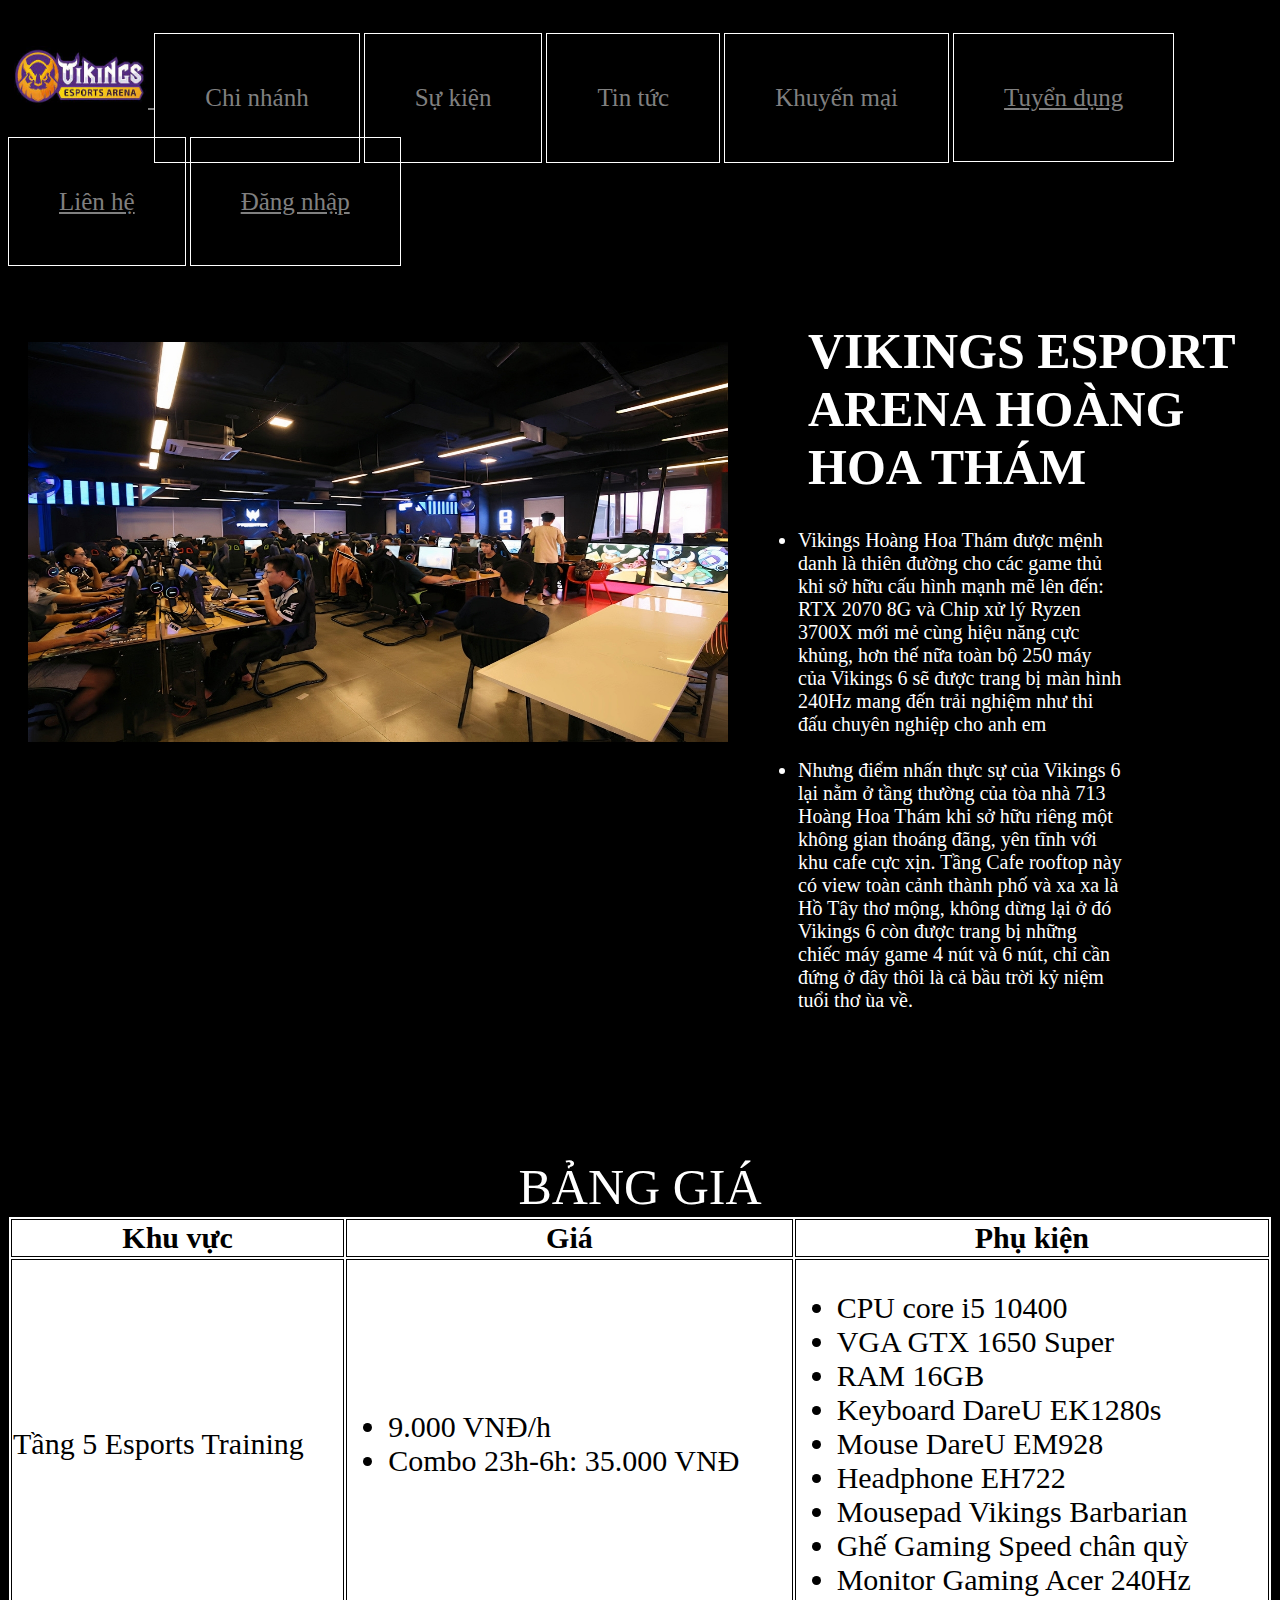
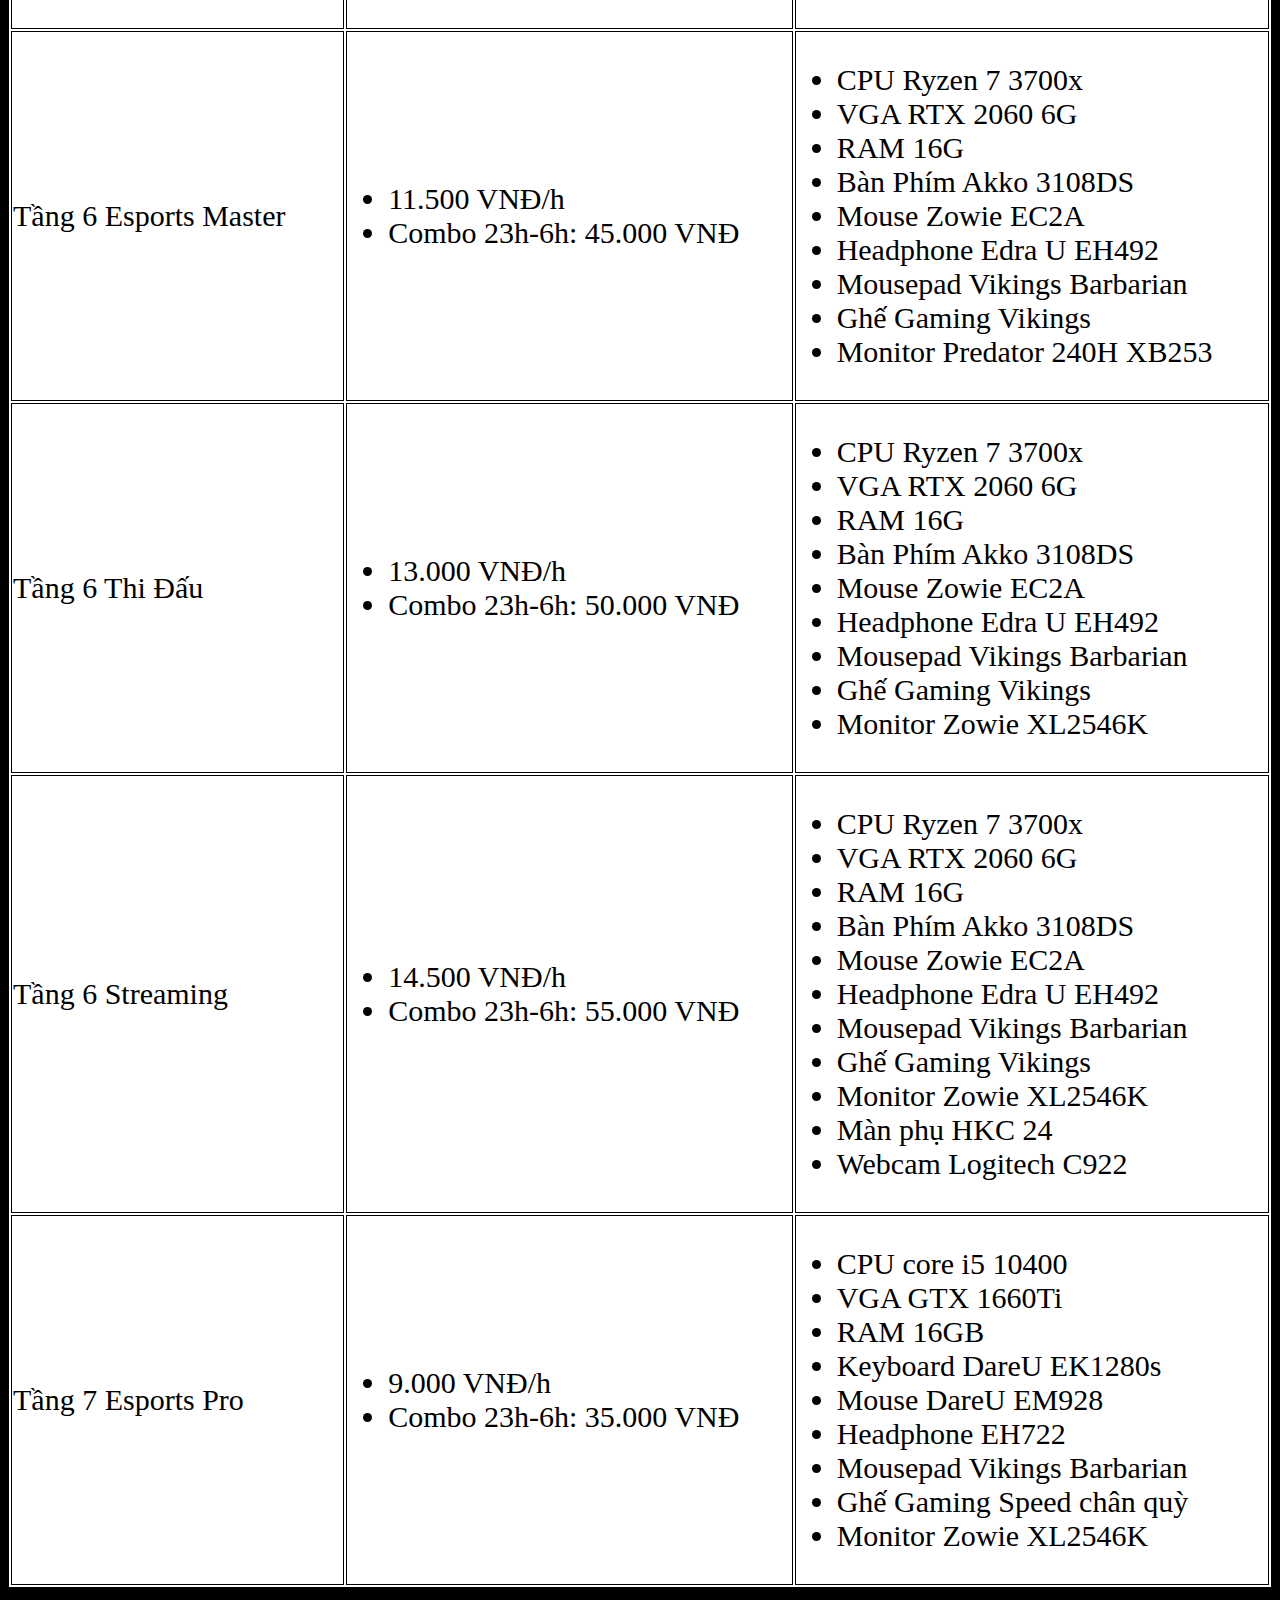
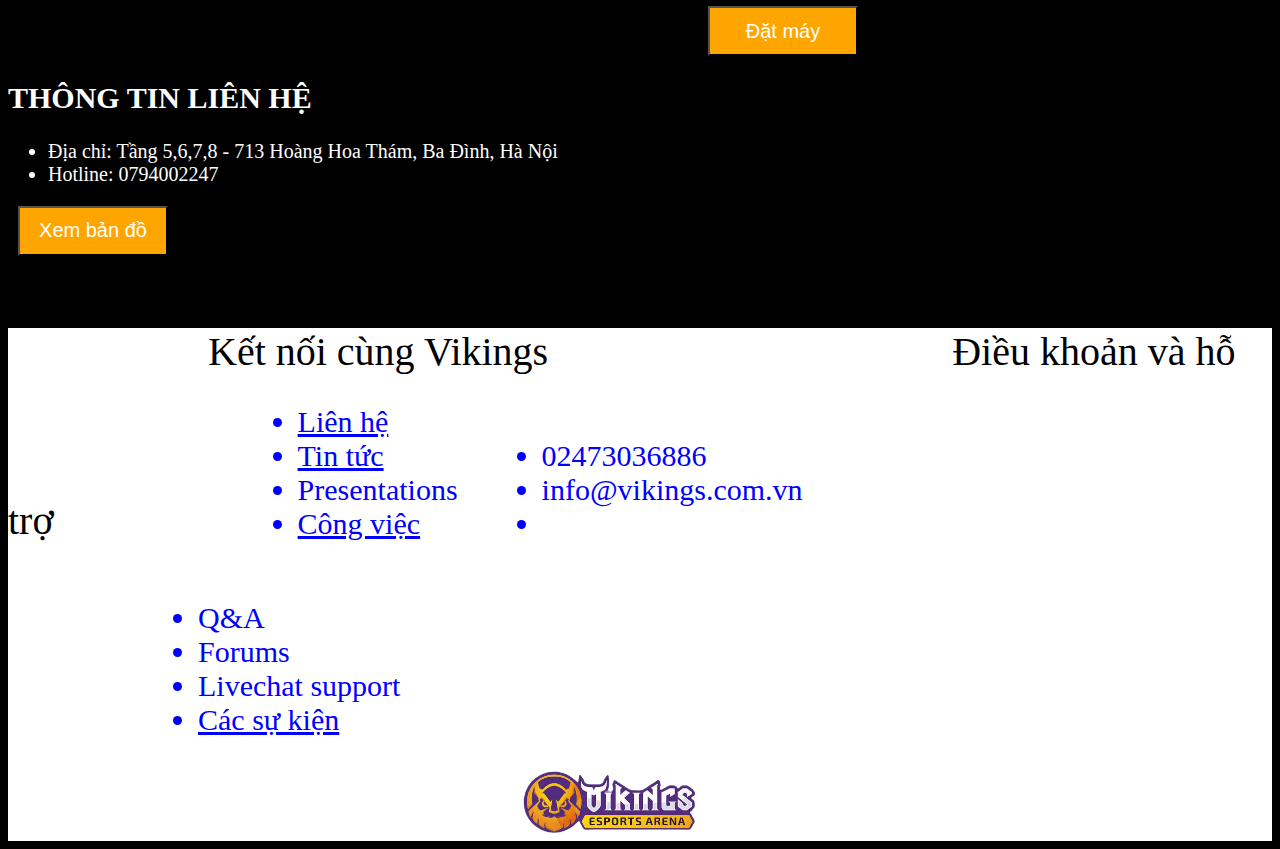
<file: Vikings/vikinghht.html>
<!DOCTYPE html>
<html lang="vi">
<head>
   <meta charset="UTF-8">
   <title>Vikings Hoàng Hoa Thám</title>
   <link href="css/style.css" rel="stylesheet">
   <link rel="stylesheet" href="https://cdnjs.cloudflare.com/ajax/libs/font-awesome/6.4.0/css/all.min.css" integrity="sha512-iecdLmaskl7CVkqkXNQ/ZH/XLlvWZOJyj7Yy7tcenmpD1ypASozpmT/E0iPtmFIB46ZmdtAc9eNBvH0H/ZpiBw==" crossorigin="anonymous" referrerpolicy="no-referrer" />
</head>
<body>
<div class="container">
   <nav>
      <a href="index.html"> <img src="img/logo.jpg" width="140" height="60" alt="logo"> </a>
      <div class="dropdown">
        <p style="border: 1px solid white; padding: 50px;">Chi nhánh</p>
        <div class="dropdown-content">
          <a href="#">Vikings Esports Arena 713 Hoàng Hoa Thám</a>
          <a href="vikingdtn.html">Vikings Esports Arena 15 Đoàn Trần Nghiệp</a>
          <a href="vikingxvnt.html">Vikings Esports Arena 512 Xô Viết Nghệ Tĩnh</a>
        </div>
      </div>
      <div class="dropdown">
        <p style="border: 1px solid white; padding: 50px;"">Sự kiện</p>
        <div class="dropdown-content">
          <p>Giải đấu Vikings LoL Pro League (Đã kết thúc)</p>
          <p>Giải PUBG Discord Vikings Gaming (Đã kết thúc)</p>
          <p>Dota2 Vikings (Đã kết thúc)</p>
          <a href="sukien.html" style="color: orange; margin-left: 450px;">Xem thêm</a>
        </div>
      </div>
      <div class="dropdown">
        <p style="border: 1px solid white; padding: 50px;"">Tin tức</p>
        <div class="dropdown-content">
          <p>Bếp Vikings cập nhật menu mới</p>
          <p>Top game mobile sắp ra mắt năm 2023</p>
          <p>Game award 2022</p>
          <a href="tintuc.html" style="color: orange; margin-left: 450px;">Xem thêm</a>
        </div>
      </div>
      <div class="dropdown">
        <p style="border: 1px solid white; padding: 50px;"">Khuyến mại</p>
        <div class="dropdown-content">
          <p>Khuyển mãi 100% nạp cho khách hàng mới (Đẫ kết thúc)</p>
          <p>Giảm giá giờ chơi (Đã kết thúc)</p>
          <p>Khuyến mãi combo (Đã kết thúc)</p>
          <a href="khuyenmai.html" style="color: orange; margin-left: 450px;">Xem thêm</a>
        </div>
      </div>
      <a href="tuyendung.html" style="border: 1px solid white; padding: 50px;">Tuyển dụng</a>
      <a href="lienhe.html" style="border: 1px solid white; padding: 50px;">Liên hệ</a>
      <a href="dangnhap.html" style="border: 1px solid white; padding: 50px;">Đăng nhập</a>
   </nav>
   <br><br><br><br>
<div class="introduction">
      <img src="img/pichht.jpeg" style="float: left; margin:20px; height:400px; width:700px">
      <h1 style="margin-left:800px; font-size:50px">VIKINGS ESPORT ARENA HOÀNG HOA THÁM</h1>
      <ul style="margin-left:750px; margin-right:150px ; font-size:20px">
        <li>Vikings Hoàng Hoa Thám được mệnh danh là thiên đường cho các game thủ khi sở hữu cấu hình mạnh mẽ lên đến: RTX 2070 8G và Chip xử lý Ryzen 3700X mới mẻ cùng hiệu năng cực khủng, hơn thế nữa toàn bộ 250 máy của Vikings 6 sẽ được trang bị màn hình 240Hz mang đến trải nghiệm như thi đấu chuyên nghiệp cho anh em</li><br>
        <li>Nhưng điểm nhấn thực sự của Vikings 6 lại nằm ở tầng thường của tòa nhà 713 Hoàng Hoa Thám khi sở hữu riêng một không gian thoáng đãng, yên tĩnh với khu cafe cực xịn. Tầng Cafe rooftop này có view toàn cảnh thành phố và xa xa là Hồ Tây thơ mộng, không dừng lại ở đó Vikings 6 còn được trang bị những chiếc máy game 4 nút và 6 nút, chỉ cần đứng ở đây thôi là cả bầu trời kỷ niệm tuổi thơ ùa về.</li>
      </ul>
      <br><br><br><br><br><br><br>
      <table style="width:100%; background-color: white; color:black; font-size: 30px;">
        <caption style="font-size: 50px; color:white">BẢNG GIÁ</caption>
        <tr>
            <th>Khu vực</th>
            <th>Giá</th>
            <th>Phụ kiện</th>
        </tr>
        <tr>
            <td>Tầng 5 Esports Training</td>
            <td><ul>
                <li>9.000 VNĐ/h</li>
                <li>Combo 23h-6h: 35.000 VNĐ</li>
            </ul></td>
            <td><ul>
                <li>CPU core i5 10400</li>
                <li>VGA GTX 1650 Super</li>
                <li>RAM 16GB</li>
                <li>Keyboard DareU EK1280s</li>
                <li>Mouse DareU EM928</li>
                <li>Headphone EH722</li>
                <li>Mousepad Vikings Barbarian</li>
                <li>Ghế Gaming Speed chân quỳ</li>
                <li>Monitor Gaming Acer 240Hz</li>
            </ul></td>
        </tr>
        <tr>
            <td>Tầng 6 Esports Master</td>
            <td><ul>
                <li>11.500 VNĐ/h</li>
                <li>Combo 23h-6h: 45.000 VNĐ</li>
            </ul></td>
            <td><ul>
                <li>CPU Ryzen 7 3700x</li>
                <li>VGA RTX 2060 6G</li>
                <li>RAM 16G</li>
                <li>Bàn Phím Akko 3108DS</li>
                <li>Mouse Zowie EC2A</li>
                <li>Headphone Edra U EH492</li>
                <li>Mousepad Vikings Barbarian</li>
                <li>Ghế Gaming Vikings</li>
                <li>Monitor Predator 240H XB253</li>
            </ul></td>
        </tr>
        <tr>
            <td>Tầng 6 Thi Đấu</td>
            <td><ul>
                <li>13.000 VNĐ/h</li>
                <li>Combo 23h-6h: 50.000 VNĐ</li>
            </ul></td>
            <td><ul>
                <li>CPU Ryzen 7 3700x</li>
                <li>VGA RTX 2060 6G</li>
                <li>RAM 16G</li>
                <li>Bàn Phím Akko 3108DS</li>
                <li>Mouse Zowie EC2A</li>
                <li>Headphone Edra U EH492</li>
                <li>Mousepad Vikings Barbarian</li>
                <li>Ghế Gaming Vikings</li>
                <li>Monitor Zowie XL2546K</li>
            </ul></td>
        </tr>
        <tr>
            <td>Tầng 6 Streaming</td>
            <td><ul>
                <li>14.500 VNĐ/h</li>
                <li>Combo 23h-6h: 55.000 VNĐ</li>
            </ul></td>
            <td><ul>
                <li>CPU Ryzen 7 3700x</li>
                <li>VGA RTX 2060 6G</li>
                <li>RAM 16G</li>
                <li>Bàn Phím Akko 3108DS</li>
                <li>Mouse Zowie EC2A</li>
                <li>Headphone Edra U EH492</li>
                <li>Mousepad Vikings Barbarian</li>
                <li>Ghế Gaming Vikings</li>
                <li>Monitor Zowie XL2546K</li>
                <li>Màn phụ HKC 24</li>
                <li>Webcam Logitech C922</li>
            </ul></td>
        </tr>
        <tr>
            <td>Tầng 7 Esports Pro</td>
            <td><ul>
                <li>9.000 VNĐ/h</li>
                <li>Combo 23h-6h: 35.000 VNĐ</li>
            </ul></td>
            <td><ul>
                <li>CPU core i5 10400</li>
                <li>VGA GTX 1660Ti</li>
                <li>RAM 16GB</li>
                <li>Keyboard DareU EK1280s</li>
                <li>Mouse DareU EM928</li>
                <li>Headphone EH722</li>
                <li>Mousepad Vikings Barbarian</li>
                <li>Ghế Gaming Speed chân quỳ</li>
                <li>Monitor Zowie XL2546K</li>
            </ul></td>
        </tr>
     </table>
     <br>
     <a style="margin-left:700px" href="lienhe.html"><button style="height:50px; width:150px" type="button">Đặt máy</button></a>
     <br>
     <h2 style="font-size: 30px;">THÔNG TIN LIÊN HỆ</h2>
     <ul style="font-size: 20px;">
        <li>Địa chỉ: Tầng 5,6,7,8 - 713 Hoàng Hoa Thám, Ba Đình, Hà Nội</li>
        <li>Hotline: 0794002247</li>
     </ul>
     <a href="https://www.facebook.com/Vikings.Gaming" target="_blank"><i class="fa-brands fa-square-facebook fa-2xl" style="color: blue;"></i></a>
     <a style="margin-left:10px" href="https://goo.gl/maps/Szu3oMQ89hHexjqx8" target="_blank"><button style="height:50px; width:150px" type="button">Xem bản đồ</button></a>
    </div>
    <br><br><br><br>
   <footer>
       <h7 style="margin-left: 200px; font-size: 40px;">Kết nối cùng Vikings</h7>
       <h8 style="margin-left: 400px; font-size: 40px;">Điều khoản và hỗ trợ</h8>
       <ul style="font-size: 30px; margin-left: 200px; width: 200px; display: inline-block;">
        <li><a href="lienhe.html" style="color: blue;">Liên hệ</a></li>
        <li><a href="tintuc.html" style="color: blue;">Tin tức</a></li>
        <li>Presentations</li>
        <li><a href="tuyendung.html" style="color: blue;">Công việc</a></li>
      </ul>
      <ul style="font-size: 30px; width: 300px; display: inline-block;">
        <li><i class="fa-solid fa-phone"></i>02473036886</li>
        <li><i class="fa-solid fa-envelope"></i>info@vikings.com.vn</li>
        <li><a href="https://www.facebook.com/Vikings.Gaming" target="_blank"><i class="fa-brands fa-square-facebook fa-xl" style="color: blue;"></i></a></li>
      </ul>
      <ul style="font-size: 30px; margin-left: 150px; width: 300px; display: inline-block;">
        <li>Q&A</li>
        <li>Forums</li>
        <li>Livechat support</li>
        <li><a href="sukien.html" style="color: blue;">Các sự kiện</a></li>
      </ul>
      <br>
      <img src="img/logo2.png" style="height:70px; margin-left: 40%;">
   </footer>
</div>
</body>
</html>
</file>
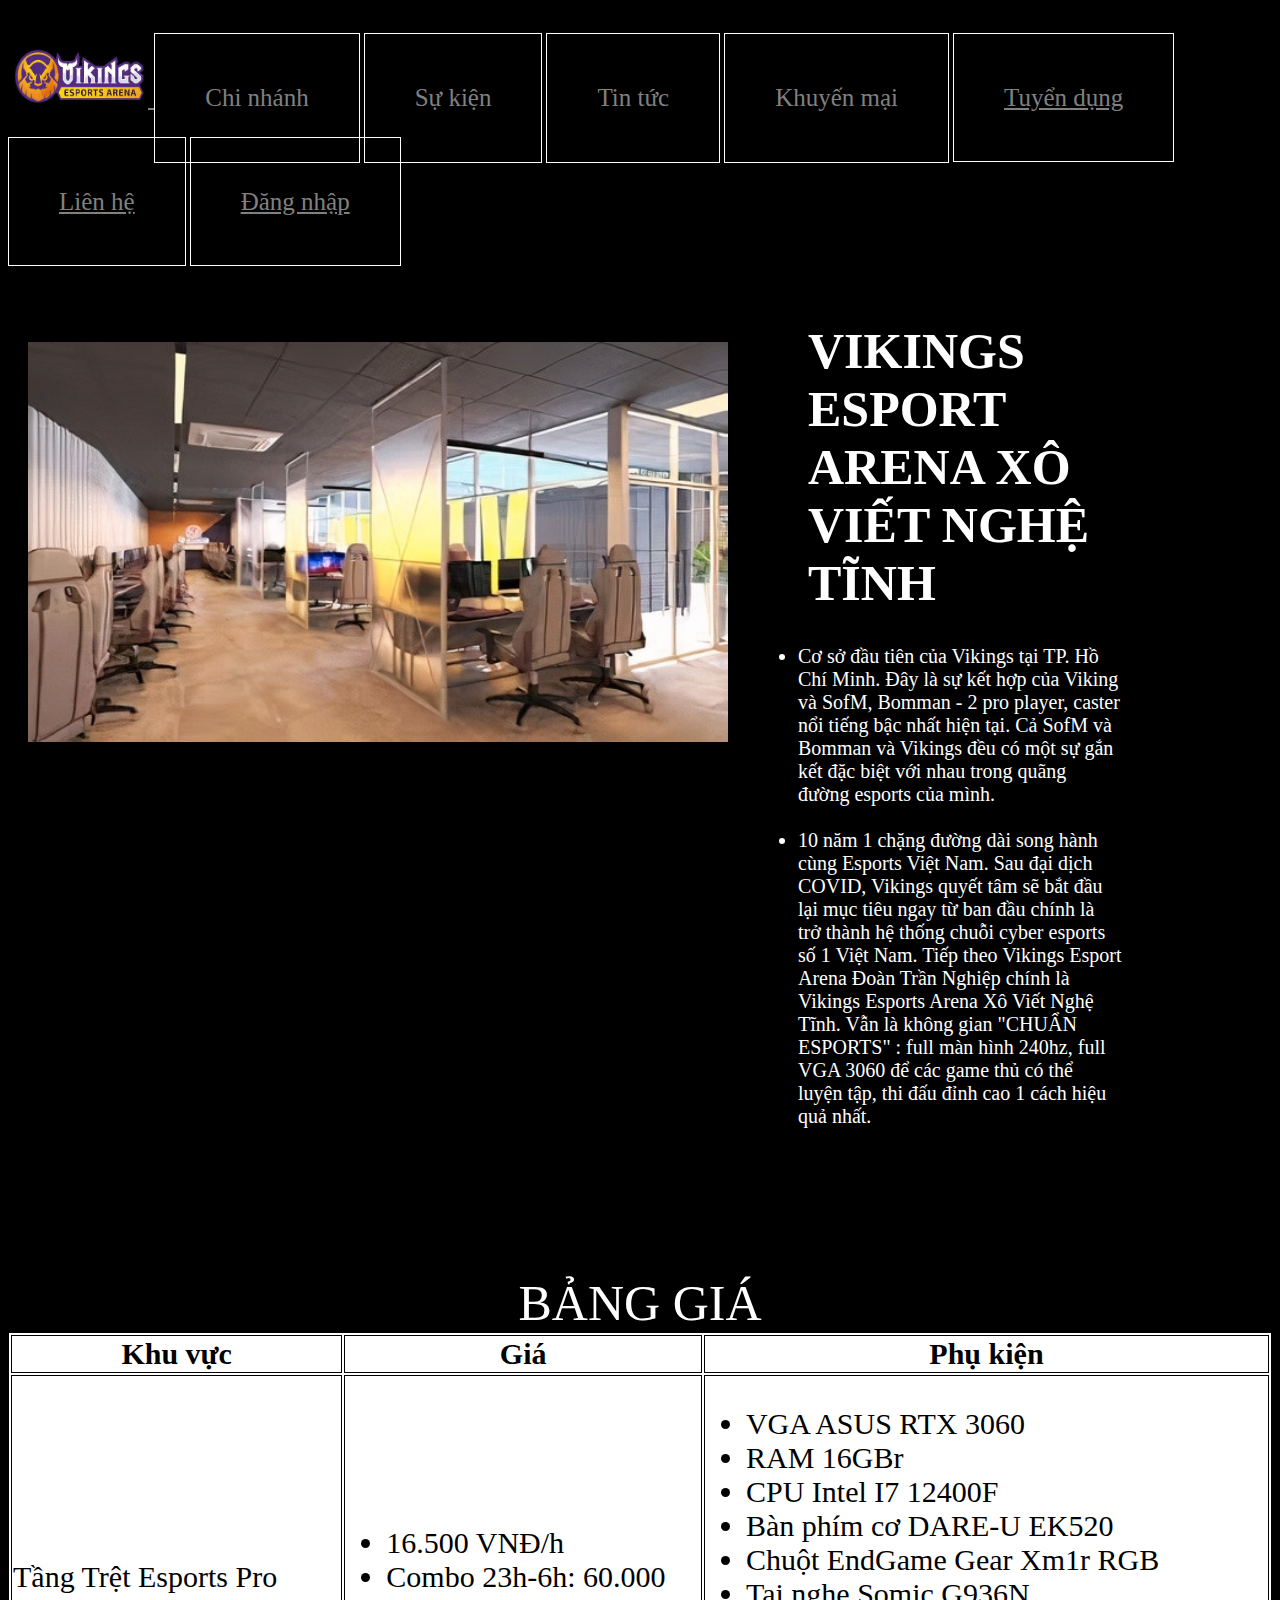
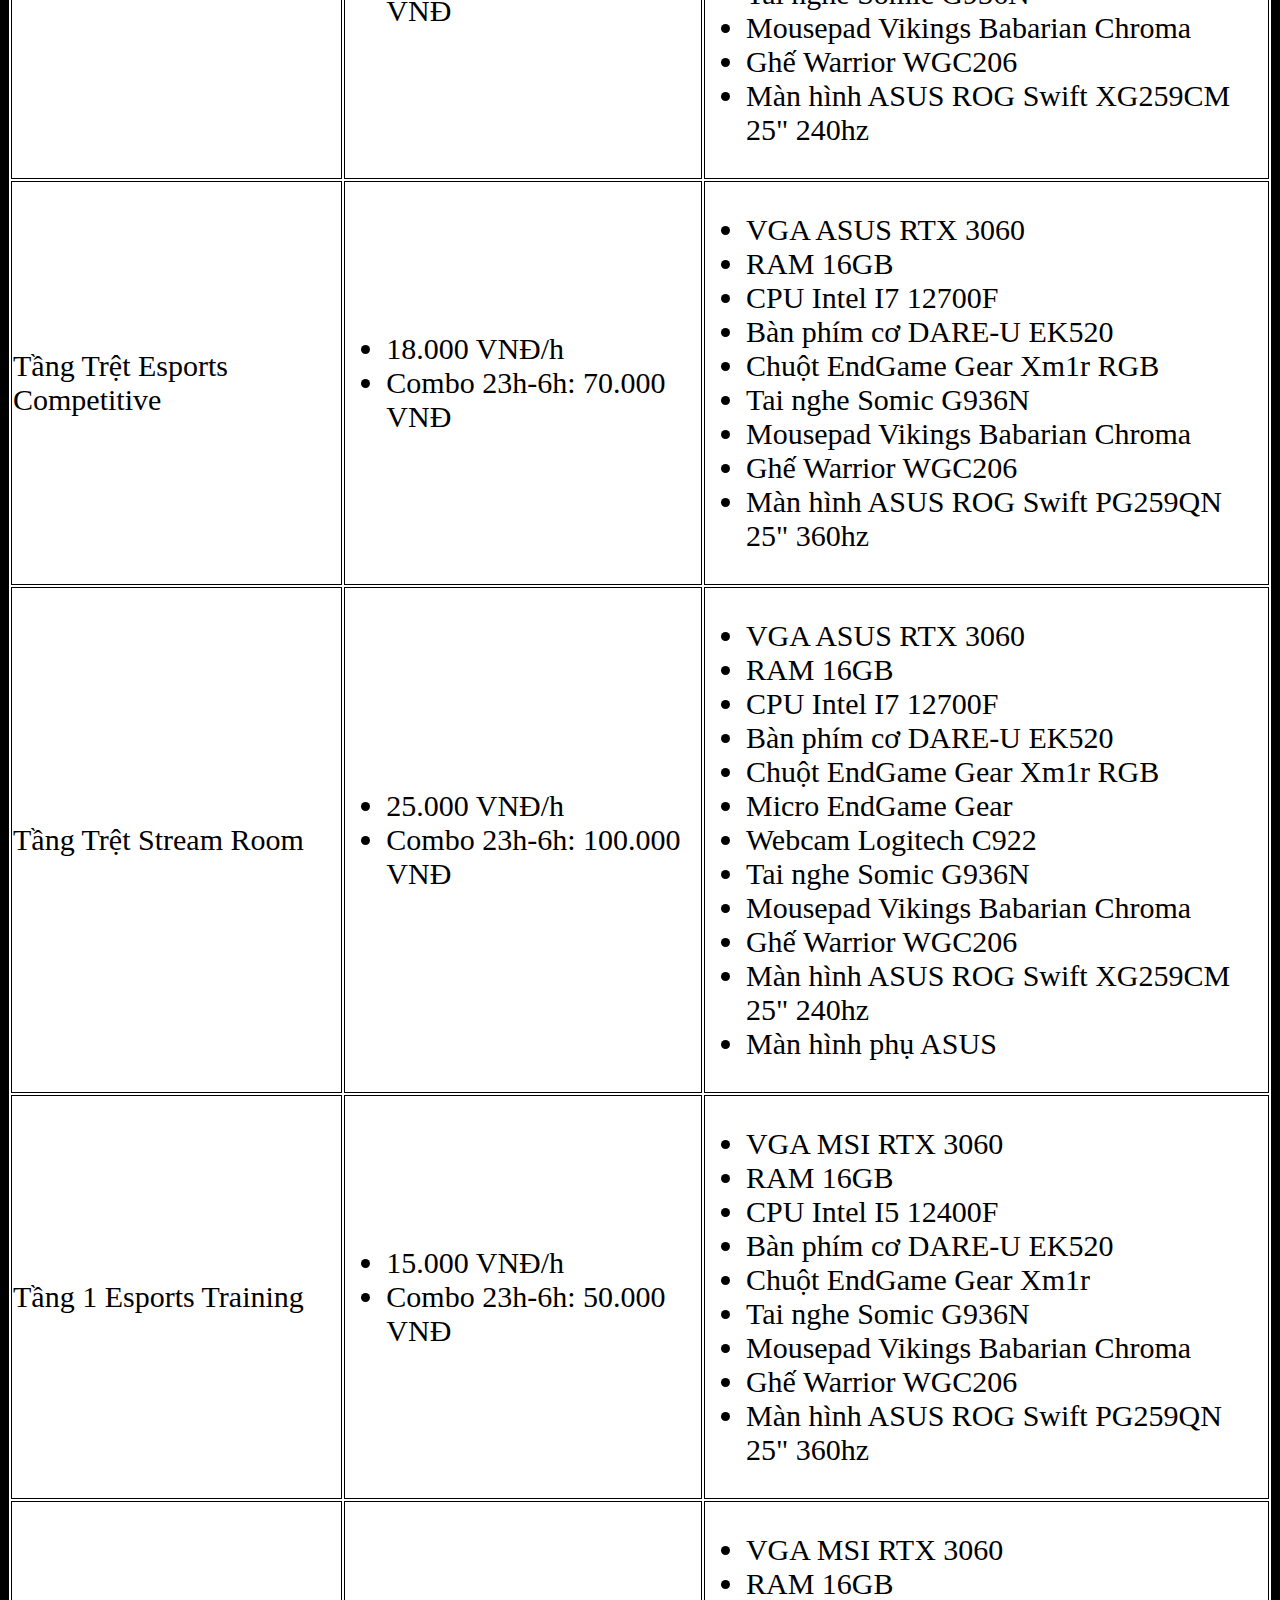
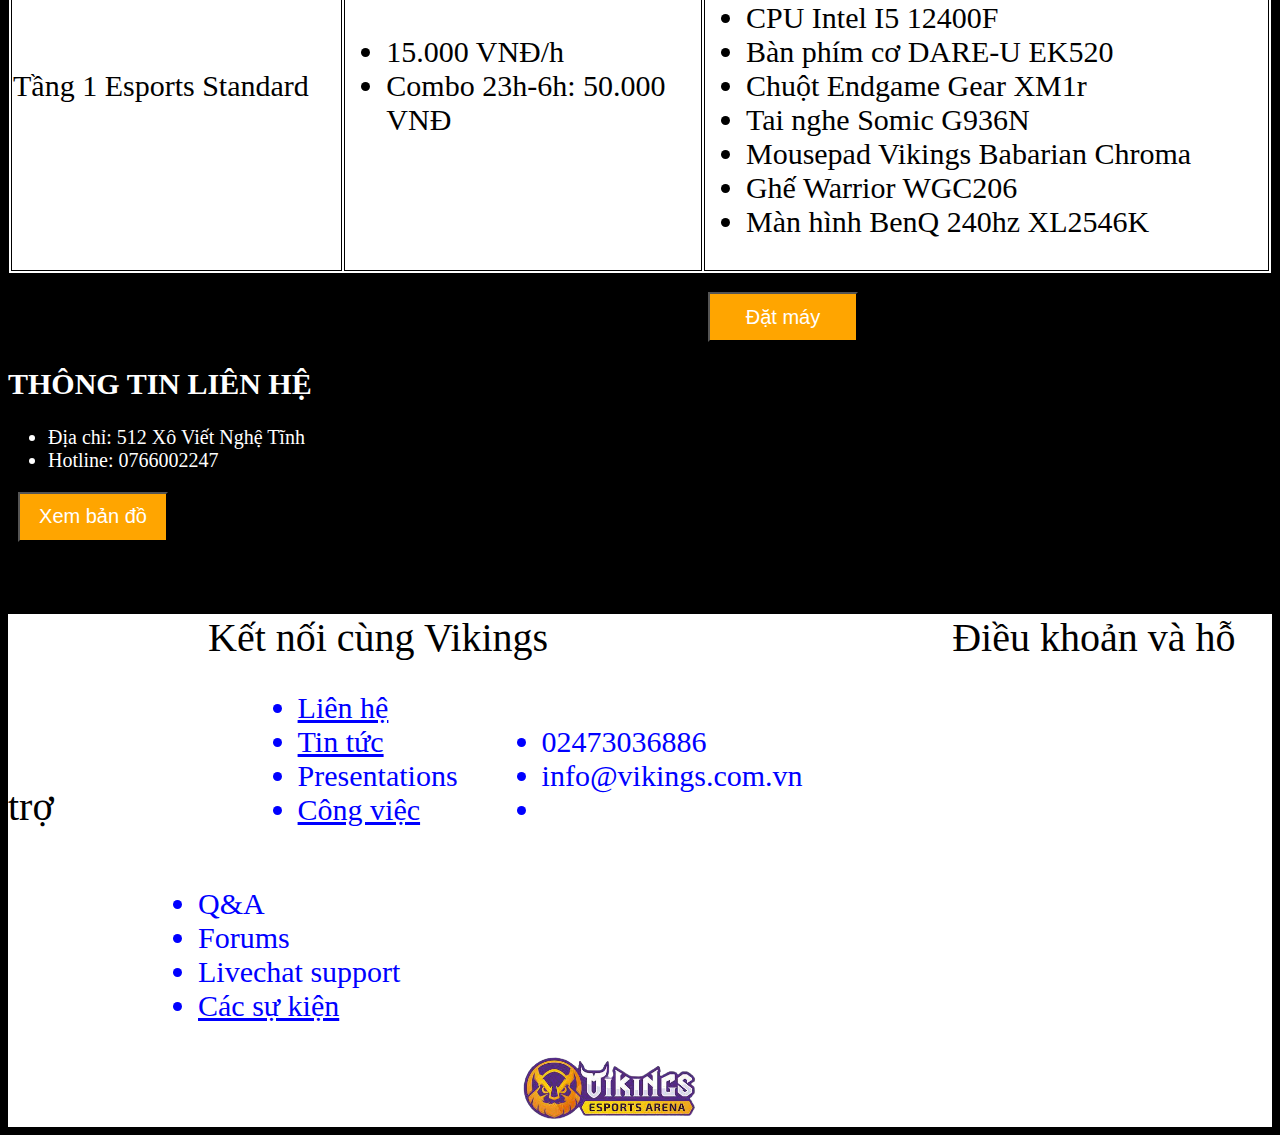
<file: Vikings/vikingxvnt.html>
<!DOCTYPE html>
<html lang="vi">
<head>
   <meta charset="UTF-8">
   <title>Vikings Xô Viết Nghệ Tĩnh</title>
   <link href="css/style.css" rel="stylesheet">
   <link rel="stylesheet" href="https://cdnjs.cloudflare.com/ajax/libs/font-awesome/6.4.0/css/all.min.css" integrity="sha512-iecdLmaskl7CVkqkXNQ/ZH/XLlvWZOJyj7Yy7tcenmpD1ypASozpmT/E0iPtmFIB46ZmdtAc9eNBvH0H/ZpiBw==" crossorigin="anonymous" referrerpolicy="no-referrer" />
</head>
<body>
<div class="container">
   <nav>
      <a href="index.html"> <img src="img/logo.jpg" width="140" height="60" alt="logo"> </a>
      <div class="dropdown">
        <p style="border: 1px solid white; padding: 50px;">Chi nhánh</p>
        <div class="dropdown-content">
          <a href="vikinghht.html">Vikings Esports Arena 713 Hoàng Hoa Thám</a>
          <a href="vikingdtn.html">Vikings Esports Arena 15 Đoàn Trần Nghiệp</a>
          <a href="#">Vikings Esports Arena 512 Xô Viết Nghệ Tĩnh</a>
        </div>
      </div>
      <div class="dropdown">
        <p style="border: 1px solid white; padding: 50px;"">Sự kiện</p>
        <div class="dropdown-content">
          <p>Giải đấu Vikings LoL Pro League (Đã kết thúc)</p>
          <p>Giải PUBG Discord Vikings Gaming (Đã kết thúc)</p>
          <p>Dota2 Vikings (Đã kết thúc)</p>
          <a href="sukien.html" style="color: orange; margin-left: 450px;">Xem thêm</a>
        </div>
      </div>
      <div class="dropdown">
        <p style="border: 1px solid white; padding: 50px;"">Tin tức</p>
        <div class="dropdown-content">
          <p>Bếp Vikings cập nhật menu mới</p>
          <p>Top game mobile sắp ra mắt năm 2023</p>
          <p>Game award 2022</p>
          <a href="tintuc.html" style="color: orange; margin-left: 450px;">Xem thêm</a>
        </div>
      </div>
      <div class="dropdown">
        <p style="border: 1px solid white; padding: 50px;"">Khuyến mại</p>
        <div class="dropdown-content">
          <p>Khuyển mãi 100% nạp cho khách hàng mới (Đẫ kết thúc)</p>
          <p>Giảm giá giờ chơi (Đã kết thúc)</p>
          <p>Khuyến mãi combo (Đã kết thúc)</p>
          <a href="khuyenmai.html" style="color: orange; margin-left: 450px;">Xem thêm</a>
        </div>
      </div>
      <a href="tuyendung.html" style="border: 1px solid white; padding: 50px;">Tuyển dụng</a>
      <a href="lienhe.html" style="border: 1px solid white; padding: 50px;">Liên hệ</a>
      <a href="dangnhap.html" style="border: 1px solid white; padding: 50px;">Đăng nhập</a>
   </nav>
   <br><br><br><br>
<div class="introduction">
      <img src="img/picxvnt.jpeg" style="float: left; margin:20px; height:400px; width:700px">
      <h1 style="margin-left:800px; font-size:50px; margin-right: 100px;">VIKINGS ESPORT ARENA XÔ VIẾT NGHỆ TĨNH</h1>
      <ul style="margin-left:750px; margin-right:150px ; font-size:20px">
        <li>Cơ sở đầu tiên của Vikings tại TP. Hồ Chí Minh. Đây là sự kết hợp của Viking và SofM, Bomman - 2 pro player, caster nổi tiếng bậc nhất hiện tại. Cả SofM và Bomman và Vikings đều có một sự gắn kết đặc biệt với nhau trong quãng đường esports của mình.</li><br>
        <li>10 năm 1 chặng đường dài song hành cùng Esports Việt Nam. Sau đại dịch COVID, Vikings quyết tâm sẽ bắt đầu lại mục tiêu ngay từ ban đầu chính là trở thành hệ thống chuỗi cyber esports số 1 Việt Nam. Tiếp theo Vikings Esport Arena Đoàn Trần Nghiệp chính là Vikings Esports Arena Xô Viết Nghệ Tĩnh. Vẫn là không gian "CHUẨN ESPORTS" : full màn hình 240hz, full VGA 3060 để các game thủ có thể luyện tập, thi đấu đỉnh cao 1 cách hiệu quả nhất.</li>
      </ul>
      <br><br><br><br><br><br><br>
      <table style="width:100%; background-color: white; color:black; font-size: 30px;">
        <caption style="font-size: 50px; color:white">BẢNG GIÁ</caption>
        <tr>
            <th>Khu vực</th>
            <th>Giá</th>
            <th>Phụ kiện</th>
        </tr>
        <tr>
            <td>Tầng Trệt Esports Pro</td>
            <td><ul>
                <li>16.500 VNĐ/h</li>
                <li>Combo 23h-6h: 60.000 VNĐ</li>
            </ul></td>
            <td><ul>
                <li>VGA ASUS RTX 3060</li>
                <li>RAM 16GBr</li>
                <li>CPU Intel I7 12400F</li>
                <li>Bàn phím cơ DARE-U EK520</li>
                <li>Chuột EndGame Gear Xm1r RGB</li>
                <li>Tai nghe Somic G936N</li>
                <li>Mousepad Vikings Babarian Chroma</li>
                <li>Ghế Warrior WGC206</li>
                <li>Màn hình ASUS ROG Swift XG259CM 25" 240hz</li>
            </ul></td>
        </tr>
        <tr>
            <td>Tầng Trệt Esports Competitive</td>
            <td><ul>
                <li>18.000 VNĐ/h</li>
                <li>Combo 23h-6h: 70.000 VNĐ</li>
            </ul></td>
            <td><ul>
                <li>VGA ASUS RTX 3060</li>
                <li>RAM 16GB</li>
                <li>CPU Intel I7 12700F</li>
                <li>Bàn phím cơ DARE-U EK520</li>
                <li>Chuột EndGame Gear Xm1r RGB</li>
                <li>Tai nghe Somic G936N</li>
                <li>Mousepad Vikings Babarian Chroma</li>
                <li>Ghế Warrior WGC206</li>
                <li>Màn hình ASUS ROG Swift PG259QN 25" 360hz</li>
            </ul></td>
        </tr>
        <tr>
            <td>Tầng Trệt Stream Room</td>
            <td><ul>
                <li>25.000 VNĐ/h</li>
                <li>Combo 23h-6h: 100.000 VNĐ</li>
            </ul></td>
            <td><ul>
                <li>VGA ASUS RTX 3060</li>
                <li>RAM 16GB</li>
                <li>CPU Intel I7 12700F</li>
                <li>Bàn phím cơ DARE-U EK520</li>
                <li>Chuột EndGame Gear Xm1r RGB</li>
                <li>Micro EndGame Gear</li>
                <li>Webcam Logitech C922</li>
                <li>Tai nghe Somic G936N</li>
                <li>Mousepad Vikings Babarian Chroma</li>
                <li>Ghế Warrior WGC206</li>
                <li>Màn hình ASUS ROG Swift XG259CM 25" 240hz</li>
                <li>Màn hình phụ ASUS</li>
            </ul></td>
        </tr>
        <tr>
            <td>Tầng 1 Esports Training</td>
            <td><ul>
                <li>15.000 VNĐ/h</li>
                <li>Combo 23h-6h: 50.000 VNĐ</li>
            </ul></td>
            <td><ul>
                <li>VGA MSI RTX 3060</li>
                <li>RAM 16GB</li>
                <li>CPU Intel I5 12400F</li>
                <li>Bàn phím cơ DARE-U EK520</li>
                <li>Chuột EndGame Gear Xm1r</li>
                <li>Tai nghe Somic G936N</li>
                <li>Mousepad Vikings Babarian Chroma</li>
                <li>Ghế Warrior WGC206</li>
                <li>Màn hình ASUS ROG Swift PG259QN 25" 360hz</li>
            </ul></td>
        </tr>
        <tr>
            <td>Tầng 1 Esports Standard</td>
            <td><ul>
                <li>15.000 VNĐ/h</li>
                <li>Combo 23h-6h: 50.000 VNĐ</li>
            </ul></td>
            <td><ul>
                <li>VGA MSI RTX 3060</li>
                <li>RAM 16GB</li>
                <li>CPU Intel I5 12400F</li>
                <li>Bàn phím cơ DARE-U EK520</li>
                <li>Chuột Endgame Gear XM1r</li>
                <li>Tai nghe Somic G936N</li>
                <li>Mousepad Vikings Babarian Chroma</li>
                <li>Ghế Warrior WGC206</li>
                <li>Màn hình BenQ 240hz XL2546K</li>
            </ul></td>
        </tr>
     </table>
     <br>
     <a style="margin-left:700px" href="lienhe.html"><button style="height:50px; width:150px" type="button">Đặt máy</button></a>
     <br>
     <h2 style="font-size: 30px;">THÔNG TIN LIÊN HỆ</h2>
     <ul style="font-size: 20px;">
        <li>Địa chỉ: 512 Xô Viết Nghệ Tĩnh</li>
        <li>Hotline: 0766002247</li>
     </ul>
     <a href="https://www.facebook.com/vikingssaigon" target="_blank"><i class="fa-brands fa-square-facebook fa-2xl" style="color: blue;"></i></a>
     <a style="margin-left:10px" href="https://goo.gl/maps/LwVFVNMoHJ9HQa3i7" target="_blank"><button style="height:50px; width:150px" type="button">Xem bản đồ</button></a>
    </div>
    <br><br><br><br>
   <footer>
       <h7 style="margin-left: 200px; font-size: 40px;">Kết nối cùng Vikings</h7>
       <h8 style="margin-left: 400px; font-size: 40px;">Điều khoản và hỗ trợ</h8>
       <ul style="font-size: 30px; margin-left: 200px; width: 200px; display: inline-block;">
        <li><a href="lienhe.html" style="color: blue;">Liên hệ</a></li>
        <li><a href="tintuc.html" style="color: blue;">Tin tức</a></li>
        <li>Presentations</li>
        <li><a href="tuyendung.html" style="color: blue;">Công việc</a></li>
      </ul>
      <ul style="font-size: 30px; width: 300px; display: inline-block;">
        <li><i class="fa-solid fa-phone"></i>02473036886</li>
        <li><i class="fa-solid fa-envelope"></i>info@vikings.com.vn</li>
        <li><a href="https://www.facebook.com/Vikings.Gaming" target="_blank"><i class="fa-brands fa-square-facebook fa-xl" style="color: blue;"></i></a></li>
      </ul>
      <ul style="font-size: 30px; margin-left: 150px; width: 300px; display: inline-block;">
        <li>Q&A</li>
        <li>Forums</li>
        <li>Livechat support</li>
        <li><a href="sukien.html" style="color: blue;">Các sự kiện</a></li>
      </ul>
      <br>
      <img src="img/logo2.png" style="height:70px; margin-left: 40%;">
   </footer>
</div>
</body>
</html>
</file>
<file: Vikings/css/style.css>
body {
    background-color: black;
    color: white;
}
   nav a {
    font-size: 25px;
    color:grey;
   }
   nav a:hover {
    color:white;
   }
   div.introduction button{
    font-size: 20px;
    color:white;
    background-color: orange;
   }
   div.introduction button:hover{
    background-color: darkorange;
   }
   footer{
    background-color: white;
    color: black;
   }
   .dropdown {
    position: relative;
    display: inline-block;
    color: gray;
  }
  .dropdown-content {
    display: none;
    position: absolute;
    background-color: black;
    min-width: 600px;
    box-shadow: 0px 8px 16px 0px rgba(0,0,0,0.2);
    z-index: 1;
  }
  .dropdown-content a {
    padding: 12px 16px;
    text-decoration: none;
    display: block;
  }
  .dropdown:hover .dropdown-content {display: block;}
  .dropdown  p:hover{
    color: white;
  }
  nav p{
    font-size:25px
  }
  footer li{
    color:blue
  }
  table, th,td{
    border: 1px solid black
  }
  .form-popup{
    color: black;
    background-color: white;
    margin:200px;
    height:500px;
    font-size: 30px;
    margin-top: 100px
  }
  .btn{
    background-color: orange;
  }
  .btn:hover{
    background-color: darkorange;
  }
  .form-popup a{
    color: blue;
    margin-left: 1000px;
  }
</file>
